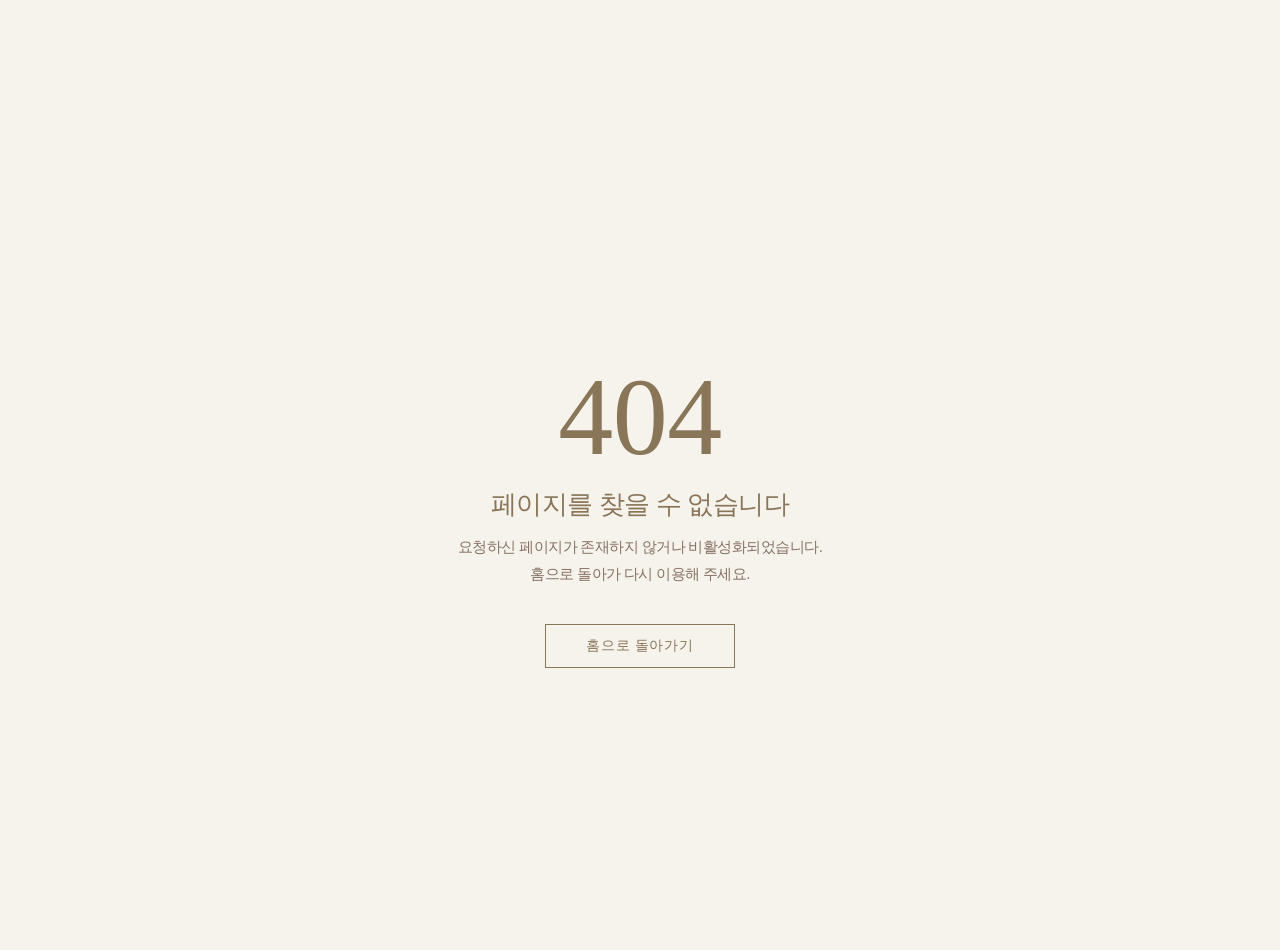
<file: nearby-attractions.html>
<!doctype html>
<html xmlns="http://www.w3.org/1999/xhtml" class="is-smooth-scroll-compatible is-loading">
  <head>
    <!-- 렌더 게이트: 매핑 전 placeholder/fallback 깜빡임 방지 (매핑 완료 시 페이드인) -->
    <style>html.tpl-loading body{opacity:0}body{opacity:1;transition:opacity .3s ease}</style>
    <script>document.documentElement.classList.add('tpl-loading');window.__tplReveal=function(){document.documentElement.classList.remove('tpl-loading');};setTimeout(function(){window.__tplReveal&&window.__tplReveal();},3000);</script>
    <meta name="viewport" content="width=device-width, initial-scale=1.0" />
    <meta http-equiv="Content-Type" content="text/html; charset=utf-8" />
    <title data-page-title>여수 라스텔라 스파 애견동반 수영장 펜션</title>
    <link rel="icon" href="data:," />
    <!-- SEO: homepage.seo → preview-handler.applySeo()가 title/description/keywords/og 동적 주입 (하드코딩 없음) -->
    <meta property="og:type" content="website" />
    <link rel="stylesheet" type="text/css" href="styles/reset.css" />
    <link rel="stylesheet" type="text/css" href="styles/theme.css" />
    <link rel="stylesheet" type="text/css" href="styles/style.css" />
    <link rel="stylesheet" type="text/css" href="styles/vendor/swiper-bundle.min.css" />

    <script src="js/gsap.min.js"></script>
    <script src="js/ScrollTrigger.min.js"></script>
    <script type="text/javascript" src="js/swiper-bundle.min.js"></script>
    <script type="text/javascript" src="js/locomotive-scroll.min.js"></script>

    <script nomodule="" src="js/polyfill.min.js" crossorigin="anonymous"></script>
    <script
      nomodule=""
      src="https://polyfill.io/v3/polyfill.min.js?features=Object.assign%2CElement.prototype.append%2CNodeList.prototype.forEach%2CCustomEvent%2Csmoothscroll"
      crossorigin="anonymous"
    ></script>
    <!-- Open Graph Meta Tags for Social Media -->
  <meta property="og:type" content="website" />
  <meta property="og:title" content="여수 라스텔라 스파 애견동반 수영장 펜션" />
  <meta property="og:description" content="여수 바다 품은 라스텔라, 수영장과 반려견 동반 가능한 감성 오션뷰 펜션입니다." />
  <meta property="og:image" content="https://bookingplay-media.s3.amazonaws.com/item_images/2026/07/23/O7LQMtq0V4hJ.jpg" />
  <meta property="og:url" content="https://yslastella.kr" />

  <!-- Twitter Card Meta Tags -->
  <meta name="twitter:card" content="summary_large_image" />
  <meta name="twitter:title" content="여수 라스텔라 스파 애견동반 수영장 펜션" />
  <meta name="twitter:description" content="여수 바다 품은 라스텔라, 수영장과 반려견 동반 가능한 감성 오션뷰 펜션입니다." />
  <meta name="twitter:image" content="https://bookingplay-media.s3.amazonaws.com/item_images/2026/07/23/O7LQMtq0V4hJ.jpg" />
  <meta name="naver-site-verification" content="c3e25fbc04bfc73ee6f7f80c568e5c0954786f66" />
  <meta name="google-site-verification" content="t-T1D4idWdTxBd58AtL1sQuKJ8VA7KVfri_8H8cgQT4" />
</head>
  <body>
    <div id="header-wrap"></div>

    <!-- s: scroll-wrap -->
    <div class="scroll-wrap" id="doc" data-scroll-container="">
      <!-- s: container -->
      <div id="container" class="fadeDown" data-scroll="">
        <!-- s: sub_visual (히어로 — main.html과 동일 구조: svisual 배경 슬라이더) -->
        <div class="sub_visual visual">
          <div class="visual_box">
            <div class="visual_control">
              <div
                class="swiper-arw swiper-button-prev"
                style="
                  background: url('images/visual_prev.webp') no-repeat left center;
                  background-size: auto 100%;
                "
              ></div>
              <div class="paging swiper-pagination"></div>
              <div
                class="swiper-arw swiper-button-next"
                style="
                  background: url('images/visual_next.webp') no-repeat right center;
                  background-size: auto 100%;
                "
              ></div>
            </div>
            <div class="swiper-container svisual">
              <!-- data-* : data-nearby-hero-slides | customFields.pages.nearbyAttractions.sections[0].hero.images[isSelected] (배경 슬라이드 동적 생성) -->
              <div class="swiper-wrapper" data-nearby-hero-slides>
                <!-- MAPPER: hero.images 기준 .swiper-slide>.img(background) 동적 생성 -->
              </div>
            </div>
          </div>
        </div>
        <!-- e: sub_visual -->

        <!-- s: content (about — main.html의 main_about 구조 재사용, 블록마다 반복) -->
        <section id="content" class="sub">
          <!-- data-* : data-nearby-about-blocks | customFields.pages.nearbyAttractions.sections[0].about[] (블록 동적 생성) -->
          <div data-nearby-about-blocks>
            <!--
              MAPPER: about[] 각 블록마다 .main_about 행 동적 생성 (이미지 좌 / 텍스트 우, main.html 동일)
                · .fl .img            ← block.images[isSelected][0].url (배경, 없으면 empty placeholder)  [이미지]
                · .fr .txt .btxt      ← block.title                                                       [타이틀]
                · .fr .txt .stxt      ← block.description (\n→<br>, 없으면 생략)                           [설명]
                · .fr .txt .stxt.cap  ← block.images[isSelected][0].description (없으면 생략)              [이미지설명]
            -->
          </div>

          <!-- 배경: 디자인 기본 이미지(real_bg) 유지 — closing 이미지 매핑 안 함 (index/main 동일) -->
          <div
            class="main_reserve"
            style="
              background: url(images/real_bg.webp) no-repeat center top;
              background-size: cover;
            "
          >
            <div class="cont">
              <p
                class="fadeUp"
                data-scroll=""
                style="background: url(images/real_dots.png) no-repeat center top"
              ></p>
              <!-- data-* : data-nearby-closing-description | customFields.pages.index.sections[0].closing.description -->
              <p class="fadeUp" data-scroll="" data-nearby-closing-description></p>
              <!-- data-* : data-booking-link | property.realtimeBookingId -->
              <a href="#!" target="_blank" class="fadeUp" data-scroll="" data-booking-link>
                <span>예약하기</span>
              </a>
            </div>
          </div>
        </section>
        <!-- e: content -->
      </div>
      <!-- e: container -->
      <div id="footer-wrap"></div>
    </div>
    <!-- e: scroll-wrap -->

    <!-- infra: 데이터 매핑 & 동적 헤더/푸터 -->
    <script src="js/image-helpers.js"></script>
    <script src="js/preview-handler.js"></script>
    <script src="js/data-mapper/core/base-mapper.js"></script>
    <script src="js/data-mapper/pages/header-footer-mapper.js"></script>
    <script src="js/data-mapper/pages/nearby-attractions-mapper.js"></script>
    <script src="js/header-footer-loader.js"></script>
    <!-- 페이지 인터랙션 (vanilla) -->
    <script src="js/common.js"></script>
    <script src="js/custom.js"></script>
  </body>
</html>
</file>
<file: styles/theme.css>
@charset "UTF-8";
/* Theme CSS - 폰트/색상 변수 + 폰트 import·@font-face 통합 */
/* 이 파일만 수정하면 전체 테마(색상/폰트) 변경 가능 */

/* ── Font Imports (전 폰트 import는 이 파일에 통합) ── */
@import url('https://fonts.googleapis.com/css2?family=Noto+Sans+KR:wght@100;300;400;500;700;900&family=Jeju+Myeongjo&family=Qwigley&display=swap');

/* 로컬 장식 영문 (Abigail) — 깨진 woff2 제외, 정상 woff/otf만 사용 */
@font-face {
  font-family: 'Abigail';
  font-style: normal;
  src:
    url(../fonts/abigail.woff) format('woff'),
    url(../fonts/abigail.otf) format('opentype');
  font-display: swap;
}

/* CSS Variables */
:root {
  /* 색상 (primary: 베이지 배경, secondary: 브라운 브랜드) */
  --color-primary: #f6f3ec;
  --color-secondary: #897558;

  /* 한글 폰트 (main: 제주명조, sub: 명조 타이틀) */
  --font-ko-main: 'Jeju Myeongjo', serif;
  --font-ko-sub: 'Jeju Myeongjo', serif;

  /* 영문 폰트 (장식 메인) */
  --font-en-main: 'Abigail', cursive;
}
</file>
<file: styles/style.css>
/*** 공통 ***/
.clear:after {
  content: '';
  display: block;
  clear: both;
}
.dn {
  display: none;
}
.for_pc {
  display: inline-block;
}
.for_m {
  display: none;
}
.ff_notokr {
  font-family: var(--font-ko-main) !important;
}

@media only screen and (max-width: 999px) {
  /*ybs*/
  .header .btn_menu,
  .header .btn_reserve {
    display: block;
  }
  .header .ybs {
    right: 60px;
  }
}

@media screen and (max-width: 640px) {
  .for_pc {
    display: none;
  }
  .for_m {
    display: block;
  }
}
.mo {
  display: none;
}
@media screen and (max-width: 479px) {
  .mo {
    display: block;
  }
}
/*** 레이아웃 ***/
html {
  overflow: hidden;
}
#wrap {
  min-width: 360px;
  overflow: hidden;
  letter-spacing: -0.5px;
  position: relative;
  background-color: var(--color-primary);
}
.inner {
  max-width: 1440px;
  margin: 0 auto;
  box-sizing: border-box;
  position: relative;
  z-index: 6;
  font-size: 0;
}

@media only screen and (max-width: 1480px) {
}
@media only screen and (max-width: 1280px) {
}
@media only screen and (max-width: 1100px) {
}
@media only screen and (max-width: 999px) {
  html.has-scroll-smooth {
    backface-visibility: hidden; /* transform: translateZ(0); */
  }
}
@media only screen and (max-width: 680px) {
  html.has-scroll-smooth {
    position: fixed;
    top: 0;
    bottom: 0;
    left: 0;
    right: 0;
  }
}
@media only screen and (max-width: 480px) {
}

/* ======================================================
header
=========================================================*/
.header,
.header {
  position: fixed;
  left: 0;
  top: 0;
  right: 0;
  z-index: 91;
  background: rgba(0, 0, 0, 0.25);
  border-bottom: 1px solid rgba(255, 255, 255, 0.35);
  min-width: 360px;
  -webkit-transition: all 0.3s ease-in-out;
  -moz-transition: all 0.3s ease-in-out;
  -o-transition: all 0.3s ease-in-out;
  transition: all 0.3s ease-in-out;
}
.header.on {
  border-bottom: 1px solid #eee;
}
.header .hd_inner {
  text-align: center;
  max-width: 1440px;
  margin: 0 auto;
  position: relative;
  z-index: 123;
  height: 100px;
}
.header .hd_inner:after {
  content: '';
  display: block;
  clear: both;
}
.header .logo {
  font-size: 42px;
  display: inline-block;
  position: absolute;
  left: 20px;
  top: 50%;
  transform: translateY(-50%);
  font-family: 'Alex Brush', serif;
  color: #fff;
  text-align: center;
  z-index: 999;
}
.header .logo a {
  color: inherit;
  font-family: 'Alex Brush', serif;
  width: 200px;
  height: 60px;
  display: block;
  background-position: left center;
  background-repeat: no-repeat;
  background-size: auto 100%;
  padding-right: 50px;
}
.header .logo span {
  display: block;
  font-size: 13px;
  line-height: 1;
  color: inherit;
  line-height: 70px;
  background-size: auto 100%;
  text-indent: -9999em;
}
.header .logo2 {
  position: absolute;
  left: 20px;
  top: 50%;
  transform: translateY(-50%);
  z-index: 999;
}
.header .logo2 a {
  font-family: 'Alex Brush', serif;
  font-size: 40px;
  width: 200px;
  height: 60px;
  background-position: left center;
  background-repeat: no-repeat;
  color: #c3a87f;
  display: block;
  background-size: auto 100%;
  padding-right: 50px;
}
.header .logo2 span {
  line-height: 70px;
  text-indent: -9999em;
}

/* 로고 색상 자동 보정 (JS: HeaderFooterMapper.tintLogo)
   업로드 로고의 알파 채널을 mask로 써서 모양만 남기고 테마 색으로 칠한다.
   투명 배경 로고 + CORS 허용 시에만 클래스가 붙고, 아니면 원본 배경이미지 그대로. */
.header .logo a.is-logo-tinted,
.header .logo2 a.is-logo-tinted {
  -webkit-mask-image: var(--logo-mask);
  mask-image: var(--logo-mask);
  -webkit-mask-repeat: no-repeat;
  mask-repeat: no-repeat;
  -webkit-mask-position: left center;
  mask-position: left center;
  -webkit-mask-size: auto 100%;
  mask-size: auto 100%;
}
/* 최상단은 흰색, 스크롤 시에는 테마 색(백오피스가 --color-secondary를 덮어쓰면 함께 바뀜) */
.header .logo a.is-logo-tinted {
  background-color: #fff;
}
.header .logo2 a.is-logo-tinted {
  background-color: var(--color-secondary);
}
/* 네이버(socialLinks.blog)·인스타그램(socialLinks.instagram) — 원본 스킨 훅 그대로:
   PC 최상단에선 숨김, 스크롤 헤더(.header.on)에서만 YBS 오른쪽에 노출(아래 '상단 on').
   예약하기·YBS 버튼 높이(32px)에 맞춰 32px, 간격 10px. 숨긴 버튼(display:none)은 gap 에서 빠진다.
   인스타 로고(122×126)는 높이만 고정해 비율 유지. */
.header .hd_sns_btn {
  display: none;
  gap: 10px;
  margin-left: 15px;
  font-size: 0;
  line-height: 0;
}
.header .hd_sns_btn a {
  height: 32px;
}
.header .hd_sns_btn img {
  display: block;
  width: auto;
  height: 100%;
}
.header .btn_hd_res {
  margin-left: 15px;
  position: relative;
}
.header .btn_hd_res a {
}
.header .btn_menu {
}
.header .btn_menu img {
}
.header .hd_lnb {
  position: relative;
  z-index: 90;
  display: none;
}
.header .hd_lnb:after {
  content: '';
  display: block;
  clear: both;
}
.header .hd_lnb ul,
.header .hd_lnb ul .depth1 {
  display: inline-block;
  vertical-align: middle;
}
.header .hd_lnb ul .depth1 {
  font-size: 16px;
  position: relative;
  padding: 0 20px;
}
.header .hd_lnb ul .depth1 .depth1_a {
  font-family: var(--font-ko-sub);
  line-height: 6.25;
  display: block;
  font-weight: 600;
  color: #fff;
  padding: 0 40px;
  transition: none;
  letter-spacing: 0;
}
.header .hd_lnb ul .depth1 .depth_box {
  position: absolute;
  left: 50%;
  top: calc(100% + 30px);
  width: 100%;
  transform: translateX(-50%);
  z-index: 91;
  text-align: center;
  max-height: 0;
  overflow: hidden;
  opacity: 0;
  transition: all 0.4s;
}
.header .hd_lnb ul .depth1 .depth_box.on {
  max-height: 1000px;
  opacity: 1;
}

/* 객실/시설이 많아 서브메뉴가 뷰포트를 넘치면 스크롤한다.
   max-height 는 common.js 의 bindLnbHover() 가 뷰포트 높이에 맞춰 계산해 인라인으로 넣는다.
   .is-scroll 은 넘칠 때만 붙는다 (넘치지 않으면 스크롤바가 보이지 않도록). */
.header .hd_lnb ul .depth1 .depth_box.is-scroll {
  overflow-y: auto;
  overscroll-behavior: contain;
  /* 스크롤바 자리만큼 항목이 밀려 보이지 않게 여백을 준다 */
  padding-right: 6px;
}
.header .hd_lnb ul .depth1 .depth_box.is-scroll::-webkit-scrollbar {
  width: 4px;
}
.header .hd_lnb ul .depth1 .depth_box.is-scroll::-webkit-scrollbar-track {
  background: transparent;
}
.header .hd_lnb ul .depth1 .depth_box.is-scroll::-webkit-scrollbar-thumb {
  background: rgb(0 0 0 / 25%);
  border-radius: 2px;
}
.header .hd_lnb ul .depth1 .depth_box.is-scroll:hover::-webkit-scrollbar-thumb {
  background: rgb(0 0 0 / 40%);
}
.header .hd_lnb ul .depth1 .depth_box li {
  font-size: 14px;
  line-height: 1;
  padding: 5px 0;
  color: #333;
}
.header .hd_lnb ul .depth1 .depth_box li + li {
  margin-top: 5px;
}
/* 긴 객실명은 한 줄 말줄임. 전체 이름은 title 툴팁 (header-footer-mapper.mapRoomMenu) */
.header .hd_lnb ul .depth1 .depth_box li a {
  display: inline-block;
  max-width: 100%;
  vertical-align: top;
  white-space: nowrap;
  overflow: hidden;
  text-overflow: ellipsis;
  font-size: inherit;
  color: inherit;
  line-height: 1.5em;
  position: relative;
}
.header .hd_lnb ul .depth1 .depth_box li a:after {
  width: 0;
  left: 50%;
  /* a 가 overflow:hidden 이라 박스 밖(-1px)에 두면 밑줄이 잘린다 */
  bottom: 0;
  border-bottom: 1px solid var(--color-secondary);
  display: block;
  content: '';
  position: absolute;
  -webkit-transition: width 0.4s ease-in-out;
  -moz-transition: width 0.4s ease-in-out;
  -o-transition: width 0.4s ease-in-out;
  transition: width 0.4s ease-in-out;
  -webkit-transform: translateX(-50%);
  -moz-transform: translateX(-50%);
  -ms-transform: translateX(-50%);
  -o-transform: translateX(-50%);
  transform: translateX(-50%);
}
.header .hd_lnb ul .depth1 .depth_box li a:hover:after,
.header .hd_lnb ul .depth1 .depth_box li.active a:after {
  width: 100%;
}
.header .hd_lnb ul .depth1 .depth_box li a:hover {
}

.header .hd_lnb .hd_lnb01 {
  float: left;
}
.header .hd_lnb .hd_lnb02 {
  float: right;
}
.header .hd_lnb_bg {
  position: absolute;
  left: 0;
  top: 100%;
  right: 0;
  background: rgba(255, 255, 255, 0.7);
  z-index: 50;
  overflow: hidden;
  height: 0;
  box-sizing: border-box;
  height: 0;
  transition: all 0.5s;
}
.header .hd_lnb_bg.on {
  height: 550px;
}

/**ybs**/
.header .btn_hd_res {
  display: none;
}
.header .btn_hd_res a {
  display: inline-block;
  font-family: var(--font-ko-sub);
  font-size: 15px;
  line-height: 2.125;
  padding: 0 20px;
  color: #fff;
  background: var(--color-secondary);
}
.header .btn_hd_res:hover {
  text-decoration: underline;
}

.header .btn_menu {
  display: none;
  width: 36px;
  height: 36px;
  position: absolute;
  right: 20px;
  top: 50%;
  transform: translateY(-50%);
  cursor: pointer;
}
.header .btn_reserve {
  display: none;
  width: 36px;
  height: 36px;
  position: absolute;
  right: 60px;
  top: 50%;
  transform: translateY(-50%);
  cursor: pointer;
}

.header .ybs {
  display: none;
  width: 36px;
  height: 36px;
  position: absolute;
  right: 100px;
  top: 50%;
  transform: translateY(-50%);
  cursor: pointer;
}
/*-----ybs_end-------*/

.header .btn_menu .under {
  display: block;
  height: 36px;
}
.header .btn_menu .over {
  display: none;
  height: 36px;
}
.header.on .btn_menu .under {
  display: none;
}
.header.on .btn_menu .over {
  display: block;
}

.header .btn_reserve .under {
  display: block;
  height: 36px;
  text-indent: -9999em;
}
.header .btn_reserve .under p {
  font-size: 11.5px;
  color: #000;
  position: absolute;
  bottom: -6px;
  left: 29px;
}
.header .btn_reserve .over {
  display: none;
  height: 36px;
}
.header.on .btn_reserve .under {
  display: none;
}
.header.on .btn_reserve .over {
  display: block;
  text-indent: -9999em;
  position: relative;
}

/* 상단 on */
.header.on {
  background: #fff;
}
.header.on .hd_inner {
  margin: 0 auto;
  text-align: right;
  box-sizing: border-box;
  padding-right: 90px;
}
.header.on .logo2,
.header.on .hd_lnb,
.header.on .hd_sns_btn,
.header.on .hd_sns_btn a,
.header.on .btn_hd_res {
  display: inline-block;
  vertical-align: middle;
}
.header.on .hd_lnb ul .depth1 {
  line-height: 5.3125;
}
.header.on .hd_lnb ul .depth1 .depth1_a {
  color: #555;
  padding: 0 30px;
}
.header.on .hd_lnb .hd_lnb01,
.header.on .hd_lnb .hd_lnb02 {
  float: inherit;
}
.header.on .logo {
  display: none;
}
/* 네이버·인스타: 스크롤 헤더에서 한 줄(gap 10px) — 메뉴 | 예약하기 | YBS | N 인스타 | ≡ */
.header.on .hd_sns_btn {
  display: inline-flex;
}
@media only screen and (max-width: 1480px) {
}
@media only screen and (max-width: 1280px) {
  .header .hd_inner {
  }
  .header .hd_lnb ul .depth1 .depth1_a {
    padding: 0 30px;
  }
  .header.on .hd_lnb ul .depth1 .depth1_a {
    padding: 0 25px;
  }

  .header .btn_hd_res a {
    padding: 0 15px;
    font-size: 15px;
  }
  .header .btn_hd_res .reser_icon {
    top: -19px;
    left: -18px;
  }

  .header .hd_lnb ul .depth1 .depth1_a:hover:after,
  .header .hd_lnb ul .depth1.on .depth1_a:after {
    width: calc(100% - 50px);
  }
}
@media only screen and (max-width: 1100px) {
  .header .hd_inner {
  }
  .header .hd_lnb ul .depth1 .depth1_a {
    padding: 0 25px;
  }
  .header.on .hd_lnb ul .depth1 .depth1_a {
    padding: 0 20px;
  }
  /* 네이버·인스타가 보이면(data-social=on) 스크롤 헤더 메뉴가 왼쪽으로 밀려 1024 이하에서
     로고 영역과 겹친다 → 메뉴 여백을 줄인다(0 20px / 0 20px → 0 8px / 0 14px).
     .depth1 / .depth1_a 에는 transition 이 없어 로드 직후 두 줄로 보이는 일이 없다. */
  [data-social='on'] .header.on .hd_lnb ul .depth1 {
    padding: 0 8px;
  }
  [data-social='on'] .header.on .hd_lnb ul .depth1 .depth1_a {
    padding: 0 14px;
  }

  .header .btn_hd_res a {
    font-size: 14px;
  }

  .header .hd_lnb ul .depth1 .depth1_a:hover:after,
  .header .hd_lnb ul .depth1.on .depth1_a:after {
    width: calc(100% - 40px);
  }
}
/* PC 햄버거(.bt-allmenu)는 max-width:999px 에서 숨는다. 여기를 999px 로 두면
   폭이 정확히 999px 일 때 두 햄버거가 다 숨어 메뉴를 열 수 없다 → 1000px 부터 숨긴다 */
@media only screen and (min-width: 1000px) {
  .header .btn_menu,
  .aside,
  .aside_bg {
    display: none !important;
  }
}
@media only screen and (max-width: 999px) {
  .header {
    background: none;
    border-bottom: 1px solid rgba(255, 255, 255, 0.3);
  }
  .header .hd_inner,
  .header.on .hd_inner {
    width: auto;
    height: 70px;
    padding-right: 0;
  }
  .hd_lnb {
    display: none !important;
  }
  .header .logo,
  .header .logo2,
  .header.on .logo,
  .header.on .logo2 {
    left: 5px;
    top: 10px;
    transform: translateY(0);
  }
  .header .logo a,
  .header .logo2 a {
    height: 45px;
    width: 100px;
  }
  .header .logo span,
  .header .logo2 span {
    height: 50px;
    line-height: 50px;
  }

  .btn_hd_res {
    display: none !important;
  }

  .header .btn_menu,
  .header .btn_reserve,
  .header .btn_link {
    display: block;
  }

  /* 네이버·인스타: 최상단·스크롤 모두 YBS 아이콘 왼쪽 [N][인스타] YBS 예약 ≡ (26px, 간격 8px) */
  .header .hd_sns_btn,
  .header.on .hd_sns_btn {
    display: flex;
    gap: 8px;
    position: absolute;
    right: 157px;
    top: 50%;
    transform: translateY(-50%);
    margin: 0;
  }
  .header .hd_sns_btn a {
    height: 26px;
  }
  /* YBS 가 없으면(매퍼가 style="display: none") 비는 자리로 당긴다 → [N][인스타] 예약 ≡ */
  .header a.ybs[style*='display: none'] + .hd_sns_btn {
    right: 104px;
  }
}
@media only screen and (max-width: 680px) {
}
@media only screen and (max-width: 480px) {
}

/* 모바일 카테고리 */
.header .logo2 {
  display: none;
}

.aside {
  position: relative;
  z-index: 1112;
  position: fixed;
  right: -480px;
  top: 0;
  max-height: 100%;
  min-width: 320px;
  width: 86%;
  max-width: 480px;
  overflow-y: auto;
  background: color-mix(in srgb, var(--color-primary) 35%, #fff);
  transition-timing-function: ease-in-out;
  /* 세로 가운데 정렬은 .aisde_inner 의 margin:auto 로 한다.
     align-items:center 로 하면 객실이 많아 넘칠 때 위쪽이 스크롤 범위 밖으로 잘린다. */
  display: flex;
  justify-content: center;
  -webkit-transition: right 0.6s cubic-bezier(0.77, 0, 0.175, 1);
  -moz-transition: right 0.6s cubic-bezier(0.77, 0, 0.175, 1);
  transition: right 0.6s cubic-bezier(0.77, 0, 0.175, 1);
}
.aside .aisde_inner {
  width: 100%;
  margin: auto 0;
  /* 닫기 버튼 자리. 위아래를 같게 둬야 가운데 정렬이 치우치지 않는다 */
  padding: 70px 0;
  text-align: center;
}
.aside.on {
  right: 0;
}
.aside .aside_box {
}
.aside .btn_close {
  position: absolute;
  right: 30px;
  top: 30px;
  width: 30px;
  height: 30px;
  background-size: 25px !important;
  z-index: 9910;
}
.aside.on .btn_close {
  display: block;
}
.aside .depth1 {
  font-family: var(--font-ko-sub);
  font-size: 32px;
  letter-spacing: 0;
  line-height: 1.6em;
  color: #867165;
  display: block;
  font-weight: 600;
}
.aside .depth1:nth-child(n + 2) {
  margin-top: 30px;
}
.aside .depth_list {
  display: none;
  transition: none;
  padding: 15px 0;
}
.aside .depth_list li {
}
.aside .depth_list li:nth-child(n + 2) {
  margin-top: 15px;
}
/* 긴 객실명은 한 줄 말줄임. 전체 이름은 title 툴팁 (header-footer-mapper.mapRoomMenu) */
.aside .depth_list li a {
  font-size: 20px;
  line-height: 1.4em;
  display: block;
  padding: 0 30px;
  white-space: nowrap;
  overflow: hidden;
  text-overflow: ellipsis;
  color: #797979;
  font-weight: 300;
}
.aside .depth_list li a:hover {
  color: #353535;
}

.aside_bg {
  position: fixed;
  left: 0;
  top: 0;
  bottom: 0;
  right: 0;
  z-index: 900;
  background: rgba(0, 0, 0, 0.7);
  display: none;
  cursor: pointer;
}

@media only screen and (max-width: 1480px) {
}
@media only screen and (max-width: 1280px) {
}
@media only screen and (max-width: 1100px) {
}
@media only screen and (max-width: 999px) {
}
@media only screen and (max-width: 680px) {
  .aside .depth1:nth-child(n + 2) {
    margin-top: 25px;
  }
  .aside .btn_close {
    background-size: 22px auto !important;
    right: 25px;
    top: 25px;
  }
  .aside .depth1 {
    font-size: 28px;
  }
  .aside .depth_list li:nth-child(n + 2) {
    margin-top: 12px;
  }
  .aside .depth_list li a {
    font-size: 18px;
  }
}
@media only screen and (max-width: 480px) {
  .aside .depth1:nth-child(n + 2) {
    margin-top: 20px;
  }
  .aside .btn_close {
    background-size: 19px auto !important;
    right: 25px;
    top: 20px;
  }
  .aside .depth1 {
    font-size: 24px;
  }
  .aside .depth_list li:nth-child(n + 2) {
    margin-top: 10px;
  }
  .aside .depth_list li a {
    font-size: 16px;
  }
}
@media only screen and (max-width: 400px) {
  .aside .depth1 {
    font-size: 21px;
  }
  .aside .depth_list li a {
    font-size: 15px;
  }
}

.bt-allmenu {
  position: absolute;
  right: 20px;
  top: 32px;
  width: 36px;
  height: 36px;
  z-index: 912;
}
.bt-allmenu .under {
  display: block;
  height: 36px;
}
.bt-allmenu .over {
  display: none;
  height: 36px;
}
.on .bt-allmenu .under {
  display: none;
}
.on .bt-allmenu .over {
  display: block;
}

#allmenu-wrap {
  position: fixed;
  top: 0;
  left: 0;
  overflow: hidden;
  z-index: 7005;
  padding-right: 80px;
  width: 100%;
  height: 100%;
  min-width: 1200px;
  box-sizing: border-box;
  -webkit-transition: transform 0.6s ease-in-out;
  -moz-transition: transform 0.6s ease-in-out;
  -o-transition: transform 0.6s ease-in-out;
  transition: transform 0.6s ease-in-out;
  -webkit-transform: translateY(100%);
  -moz-transform: translateY(100%);
  -ms-transform: translateY(100%);
  -o-transform: translateY(100%);
  transform: translateY(100%);
}
#allmenu-wrap .bg01 {
  position: absolute;
  top: 0;
  left: 0;
  width: 100%;
  height: 100%;
  box-sizing: border-box;
  -webkit-transition: transform 0.4s ease-in-out;
  -moz-transition: transform 0.4s ease-in-out;
  -o-transition: transform 0.4s ease-in-out;
  transition: transform 0.4s ease-in-out;
  -webkit-transform: translateY(100%);
  -moz-transform: translateY(100%);
  -ms-transform: translateY(100%);
  -o-transform: translateY(100%);
  transform: translateY(100%);
  z-index: 2;
}
#allmenu-wrap .bg02 {
  /*position:absolute;*/
  top: 0;
  left: 0;
  width: 105%;
  height: 100%;
  box-sizing: border-box;
  -webkit-transition: transform 0.5s ease-in-out;
  -moz-transition: transform 0.5s ease-in-out;
  -o-transition: transform 0.5s ease-in-out;
  transition: transform 0.5s ease-in-out;
  -webkit-transform: translateY(100%);
  -moz-transform: translateY(100%);
  -ms-transform: translateY(100%);
  -o-transform: translateY(100%);
  transform: translateY(100%);
  z-index: 4;
}

#allmenu-wrap.open {
  -webkit-transform: translateY(0);
  -moz-transform: translateY(0);
  -ms-transform: translateY(0);
  -o-transform: translateY(0);
  transform: translateY(0);
}

#allmenu-wrap.open .bg01 {
  opacity: 0.75;
  -webkit-transform: translateY(0);
  -moz-transform: translateY(0);
  -ms-transform: translateY(0);
  -o-transform: translateY(0);
  transform: translateY(0);
}
#allmenu-wrap.open .bg02 {
  opacity: 1;
  transition-delay: 0.13s;
  -webkit-transform: translateY(0);
  -moz-transform: translateY(0);
  -ms-transform: translateY(0);
  -o-transform: translateY(0);
  transform: translateY(0);
}

#allmenu-wrap .is-top {
  max-width: 1440px;
  width: 100%;
  z-index: 9123;
  position: absolute;
  left: 50%;
  top: 0;
  -webkit-transform: translateX(-50%);
  -moz-transform: translateX(-50%);
  -ms-transform: translateX(-50%);
  -o-transform: translateX(-50%);
  transform: translateX(-50%);
}
#allmenu-wrap .close {
  position: absolute;
  z-index: 2599;
  text-indent: -9999em;
  opacity: 0;
  width: 36px;
  height: 36px;
  background-size: 20px auto;
  right: 20px;
  top: 32px;
  z-index: 92;
  -webkit-transition: all 0.5s ease-in-out;
  -moz-transition: all 0.5s ease-in-out;
  -o-transition: all 0.5s ease-in-out;
  transition: all 0.5s ease-in-out;
}
#allmenu-wrap.open .close {
  transition-delay: 0.6s;
  opacity: 1;
}

/* 닫기 버튼 아래 ~ 예약하기 버튼(.btns) 위 영역에 메뉴를 가둔다.
   객실이 많아 메뉴가 이 영역을 넘치면 영역 안에서 스크롤한다.
   (예전처럼 top:50% + translateY(-50%) 로 가운데 정렬하면 넘친 만큼 위가 잘리고
   아래는 예약하기 버튼을 덮는다 — newdreamps 18실)
   세로 가운데 정렬은 ul 의 margin:auto 로 한다. 넘칠 때는 위부터 보인다. */
#allmenu-wrap .allmenu {
  position: absolute;
  left: 0;
  top: 90px;
  bottom: calc(4% + 65px);
  z-index: 23;
  width: 100%;
  display: flex;
  flex-direction: column;
  overflow-y: auto;
  overscroll-behavior: contain;
}
#allmenu-wrap .allmenu > ul {
  margin: auto;
}
#allmenu-wrap .allmenu > ul::after {
  display: block;
  content: '';
  clear: both;
}
#allmenu-wrap ul {
  width: 100%;
  max-width: 1440px;
  margin: 0 auto;
  box-sizing: border-box;
  position: relative;
  padding-top: 35px;
  text-align: center;
}
/*#allmenu-wrap ul:after{display:block; content:"";clear:both;}*/
#allmenu-wrap li.mn_l1 {
  float: left;
  width: 25%;
  box-sizing: border-box;
  position: relative;
  min-height: 275px;
  padding: 20px 0;
}

#allmenu-wrap.open li.mn_l1:after {
  left: 100%;
}
#allmenu-wrap.open li.mn_l1:nth-child(1):after {
  transition-delay: 0.2s;
}
#allmenu-wrap.open li.mn_l1:nth-child(2):after {
  transition-delay: 0.2s;
}
#allmenu-wrap.open li.mn_l1:nth-child(3):after {
  transition-delay: 0.2s;
}
#allmenu-wrap.open li.mn_l1:nth-child(4):after {
  transition-delay: 0.2s;
}
#allmenu-wrap.open li.mn_l1:nth-child(5):after {
  transition-delay: 0.2s;
}

#allmenu-wrap li .vc {
  width: 100%;
  box-sizing: border-box;
  padding: 0 0 0 0;
}
#allmenu-wrap li .mn_a1 {
  display: block;
  font-size: 50px;
  font-weight: 400;
  font-family: var(--font-en-main);
  text-align: center;
  text-transform: uppercase;
  line-height: 1.5em;
  color: #353535;
  letter-spacing: 0;
  padding: 0;
}
#allmenu-wrap li .mn_a1 span {
  display: inline-block;
  vertical-align: top;
  position: relative;
  font-size: 50px;
  font-family: var(--font-en-main);
  letter-spacing: 0;
}
#allmenu-wrap li .mn_a1 span:after {
  width: 6px;
  height: 6px;
  position: Absolute;
  right: -16px;
  top: 8px;
  display: block;
  content: '';
  background: #ff0000;
  border-radius: 100%;
  opacity: 0;
  -webkit-transition: opacity 0.3s ease-in-out;
  -moz-transition: opacity 0.3s ease-in-out;
  -o-transition: opacity 0.3s ease-in-out;
  transition: opacity 0.3s ease-in-out;
}

#allmenu-wrap li:hover .mn_a1 span:after {
  opacity: 1;
}

#allmenu-wrap li .depth2-wrap {
  padding-top: 40px;
  min-height: 240px;
}
#allmenu-wrap li .depth2 {
  padding: 0;
}
#allmenu-wrap li.mn_l2:nth-child(n + 2) {
  margin-top: 30px;
}
#allmenu-wrap li .mn_a2 {
  display: block;
  font-size: 16px;
  font-weight: 400;
  font-family: var(--font-ko-sub);
  text-align: center;
  text-transform: uppercase;
  line-height: 1.2em;
  position: Relative;
  color: #353535;
  letter-spacing: -0.02em;
  padding: 5px 0 5px 0;
  position: relative;
  -webkit-transition: all 0.5s ease-in-out;
  -moz-transition: all 0.5s ease-in-out;
  -o-transition: all 0.5s ease-in-out;
  transition: all 0.5s ease-in-out;
}

#allmenu-wrap li .mn_a2:hover {
  color: #222;
}
#allmenu-wrap li .mn_a2 span {
  font-size: 16px;
  font-family: var(--font-ko-sub);
  display: inline-block;
  vertical-align: top;
  position: Relative;
}
#allmenu-wrap li .mn_a2 span:after {
  width: 0;
  left: 50%;
  bottom: -5px;
  border-bottom: 1px solid var(--color-secondary);
  display: block;
  content: '';
  position: absolute;
  -webkit-transition: width 0.4s ease-in-out;
  -moz-transition: width 0.4s ease-in-out;
  -o-transition: width 0.4s ease-in-out;
  transition: width 0.4s ease-in-out;
  -webkit-transform: translateX(-50%);
  -moz-transform: translateX(-50%);
  -ms-transform: translateX(-50%);
  -o-transform: translateX(-50%);
  transform: translateX(-50%);
}
#allmenu-wrap li .mn_a2:hover span:after,
#allmenu-wrap li.active .mn_a2:after {
  width: 100%;
}

#allmenu-wrap li .mn_a1 {
  display: block;
  opacity: 0;
  position: Relative;
  -webkit-transform: translateY(10%);
  -moz-transform: translateY(10%);
  -ms-transform: translateY(10%);
  -o-transform: translateY(10%);
  transform: translateY(10%);
  -webkit-transition:
    transform 0.5s ease-in-out,
    opacity 0.5s ease-in-out;
  -moz-transition:
    transform 0.5s ease-in-out,
    opacity 0.5s ease-in-out;
  -o-transition:
    transform 0.5s ease-in-out,
    opacity 0.5s ease-in-out;
  transition:
    transform 0.5s ease-in-out,
    opacity 0.5s ease-in-out;
}
#allmenu-wrap li .depth2 {
  position: relative;
  opacity: 0;
  -webkit-transform: translateY(5%);
  -moz-transform: translateY(5%);
  -ms-transform: translateY(5%);
  -o-transform: translateY(5%);
  transform: translateY(5%);
  -webkit-transition:
    transform 0.5s ease-in-out,
    opacity 0.5s ease-in-out;
  -moz-transition:
    transform 0.5s ease-in-out,
    opacity 0.5s ease-in-out;
  -o-transition:
    transform 0.5s ease-in-out,
    opacity 0.5s ease-in-out;
  transition:
    transform 0.5s ease-in-out,
    opacity 0.5s ease-in-out;
}

#allmenu-wrap .btns {
  position: absolute;
  left: 0;
  bottom: 4%;
  width: 100%;
  z-index: 2123;
  text-align: center;
  opacity: 0;
  -webkit-transform: translateY(10%);
  -moz-transform: translateY(10%);
  -ms-transform: translateY(10%);
  -o-transform: translateY(10%);
  transform: translateY(10%);
  -webkit-transition:
    transform 0.5s ease-in-out,
    opacity 0.5s ease-in-out;
  -moz-transition:
    transform 0.5s ease-in-out,
    opacity 0.5s ease-in-out;
  -o-transition:
    transform 0.5s ease-in-out,
    opacity 0.5s ease-in-out;
  transition:
    transform 0.5s ease-in-out,
    opacity 0.5s ease-in-out;
}
#allmenu-wrap .btns a {
  display: inline-block;
  vertical-align: top;
  border: 1px solid var(--color-secondary);
  width: 182px;
  height: 45px;
  font-weight: 100;
  box-sizing: border-box;
  text-align: center;
  line-height: 43px;
  animation-delay: 0.6s;
  position: relative;
  overflow: hidden;
}
#allmenu-wrap .btns a span {
  position: relative;
  display: inline-block;
  vertical-align: top;
  padding-left: 32px;
  font-size: 15px;
  color: var(--color-secondary);
  -webkit-transition: color 0.4s ease-in-out;
  -moz-transition: color 0.4s ease-in-out;
  -o-transition: color 0.4s ease-in-out;
  transition: color 0.4s ease-in-out;
}

#allmenu-wrap .btns a span::before {
  content: '';
  position: absolute;
  left: 0;
  top: 50%;
  width: 16px;
  height: 16px;
  transform: translateY(-50%);
  background-color: var(--color-secondary);
  -webkit-mask-image: url('../images/real_clock.png');
  mask-image: url('../images/real_clock.png');
  -webkit-mask-repeat: no-repeat;
  mask-repeat: no-repeat;
  -webkit-mask-position: center;
  mask-position: center;
  -webkit-mask-size: 16px 16px;
  mask-size: 16px 16px;
  transition: background-color 0.4s ease-in-out;
}
#allmenu-wrap .btns a:hover span::before {
  background-color: #fff;
}
#allmenu-wrap .btns a::after {
  content: '';
  display: block;
  width: 100%;
  height: 0%;
  border-top: solid 60px var(--color-secondary);
  position: absolute;
  top: -10px;
  left: 0;
  border-right: 45px solid transparent;
  z-index: -1;
  transform: translateX(-100%);
  transition: 0.75s;
}
#allmenu-wrap .btns a::before {
  content: '';
  display: block;
  width: 100%;
  height: 0%;
  border-top: solid 60px var(--color-secondary);
  position: absolute;
  top: -10px;
  right: 0;
  border-left: 45px solid transparent;
  z-index: -1;
  transform: translateX(100%);
  transition: 0.75s;
}

#allmenu-wrap .btns a:hover::after {
  transform: translateX(0);
}
#allmenu-wrap .btns a:hover::before {
  transform: translateX(0);
}
#allmenu-wrap .btns a:hover span {
  color: #fff;}

#allmenu-wrap.open li.mn_l1 .mn_a1 {
  transition-delay: 0.6s;
  opacity: 1;
  -webkit-transform: translateY(0);
  -moz-transform: translateY(0);
  -ms-transform: translateY(0);
  -o-transform: translateY(0);
  transform: translateY(0);
}
#allmenu-wrap.open li.mn_l1 .depth2 {
  transition-delay: 0.8s;
  opacity: 1;
  -webkit-transform: translateY(0);
  -moz-transform: translateY(0);
  -ms-transform: translateY(0);
  -o-transform: translateY(0);
  transform: translateY(0);
}
#allmenu-wrap.open .btns {
  transition-delay: 1s;
  opacity: 1;
  -webkit-transform: translateY(0);
  -moz-transform: translateY(0);
  -ms-transform: translateY(0);
  -o-transform: translateY(0);
  transform: translateY(0);
}
@media only screen and (max-width: 1480px) {
  #allmenu-wrap li .mn_a1 span {
    font-size: 45px;
  }
  #allmenu-wrap li .depth2-wrap {
    padding-top: 20px;
  }
  #allmenu-wrap li.mn_l2:nth-child(n + 2) {
    margin-top: 20px;
  }
  #allmenu-wrap li .mn_a2 {
    font-size: 15px;
  }

  #allmenu-wrap .btns a {
    width: 165px;
  }
  #allmenu-wrap .btns a span {
    background-size: 18px auto !important;
    padding-left: 28px;
    font-size: 14px;
  }
}
@media only screen and (max-width: 1280px) {
  #allmenu-wrap li .mn_a1 span {
    font-size: 40px;
  }
  #allmenu-wrap li .depth2-wrap {
    padding-top: 10px;
  }
  #allmenu-wrap li.mn_l2:nth-child(n + 2) {
    margin-top: 10px;
  }
  #allmenu-wrap li .mn_a2 {
    font-size: 14px;
  }

  #allmenu-wrap .btns a {
    width: 142px;
    height: 40px;
    line-height: 38px;
  }
  #allmenu-wrap .btns a span {
    background-size: 15px auto !important;
    padding-left: 25px;
    font-size: 13px;
  }
}
@media only screen and (max-width: 1100px) {
}
@media only screen and (max-width: 999px) {
  #header .bt-allmenu,
  #allmenu-wrap {
    display: none !important;
  }
}
@media only screen and (max-width: 680px) {
}
@media only screen and (max-width: 480px) {
}

/* ======================================================
공통
=========================================================*/
.swiper-container {
  overflow: hidden;
}
.swiper-pagination.paging {
  position: static;
  transform: none;
  width: auto;
}
.swiper-arw.swiper-button-next,
.swiper-arw.swiper-button-prev {
  cursor: pointer;
  width: auto;
  height: auto;
  margin: 0;
  display: inline-block;
  position: static;
  font-size: 0;
}
.swiper-arw.swiper-button-next:after,
.swiper-arw.swiper-button-prev:after {
  display: none;
}
.swiper-horizontal .swiper-pagination.swiper-paging {
  bottom: 104px;
  text-align: center;
  z-index: 5;
}
.swiper-horizontal .swiper-pagination.swiper-paging .swiper-pagination-bullet {
  width: 10px;
  height: 10px;
  border-radius: 10px;
  opacity: 1;
  background: #fff;
  transition: all 0.4s;
}
.swiper-horizontal .swiper-pagination.swiper-paging .swiper-pagination-bullet-active {
  width: 50px;
  background: var(--color-secondary);
}

/* ======================================================
.visual
=========================================================*/
.visual {
  height: 100vh;
  z-index: 0;
  position: relative;
}
.visual .visual_box {
  overflow: hidden;
}
.visual .visual_box .swiper-slide .img {
  height: 100vh;
}

.visual .visual_control {
  width: 190px;
  font-size: 0;
  text-align: center;
  position: absolute;
  bottom: 45px;
  left: 50%;
  z-index: 2;
  transform: translate(-50%, 0);
}
.visual .visual_control > * {
  display: inline-block;
  vertical-align: middle;
}
.visual .visual_control .swiper-arw {
  width: 24px;
  height: 18px;
}

.visual .visual_control .swiper-pause {
  width: 10px;
  height: 10px;
  margin-left: 22px;
  cursor: pointer;
  border: 3px solid #fff;
  border-width: 0 3px 0 3px;
  box-sizing: border-box;
}
.visual .visual_control .swiper-start {
  display: none;
  margin-left: 21px;
  cursor: pointer;
  border-left: 5px solid transparent;
  border-right: 6px solid transparent;
  border-bottom: 9.45px solid #fff;
  transform: rotate(92deg);
}

.visual .paging,
.visual .paging span {
  font-size: 0;
}
.visual .paging {
  margin: 0px 16px;
}
.visual .paging span {
  font-size: 20px;
  color: #fff;
  position: relative;
  font-family: var(--font-ko-sub);
  line-height: 18px;
}
.visual .paging span + span {
  padding-left: 10px;
  margin-left: 6px;
  font-weight: 100;
}
.visual .paging span + span:after {
  content: '/';
  display: inline-block;
  position: absolute;
  left: 0;
  top: 50%;
  font-weight: 100;
  font-size: inherit;
  font-family: inherit;
  transform: translateY(-50%);
}
.visual .paging .swiper-pagination-current {
  font-weight: 600;
}

.visual.tour {
  height: 1080px;
}
.visual.tour .visual_box .swiper-slide .img {
  height: 1080px;
}
@media only screen and (max-width: 1480px) {
  .visual {
    height: 1080px;
  }
  .visual .visual_box .swiper-slide .img {
    height: 1080px;
  }

  .visual.tour {
    height: 900px;
  }
  .visual.tour .visual_box .swiper-slide .img {
    height: 900px;
  }

  .visual .visual_control {
    bottom: 35px;
  }
  .visual .visual_control .swiper-arw {
    width: 22px;
    background-size: 20px auto !important;
  }

  .visual .paging {
    margin: 0px 14px;
  }
  .visual .paging span {
    font-size: 18px;
  }
}
@media only screen and (max-width: 1280px) {
  .visual {
    height: 900px;
  }
  .visual .visual_box .swiper-slide .img {
    height: 900px;
  }

  .visual.tour {
    height: 800px;
  }
  .visual.tour .visual_box .swiper-slide .img {
    height: 800px;
  }
}
@media only screen and (max-width: 1100px) {
  .visual {
    height: 800px;
  }
  .visual .visual_box .swiper-slide .img {
    height: 800px;
  }

  .visual.tour {
    height: 700px;
  }
  .visual.tour .visual_box .swiper-slide .img {
    height: 700px;
  }
}
@media only screen and (max-width: 999px) {
  .visual {
    height: 700px;
  }
  .visual .visual_box .swiper-slide .img {
    height: 700px;
  }

  .visual.tour {
    height: 600px;
  }
  .visual.tour .visual_box .swiper-slide .img {
    height: 600px;
  }

  .visual .visual_control {
    bottom: 25px;
  }
  .visual .visual_control .swiper-arw {
    width: 20px;
    background-size: 18px auto !important;
  }

  .visual .paging {
    margin: 0px 12px;
  }
  .visual .paging span {
    font-size: 16px;
  }
}
@media only screen and (max-width: 680px) {
  .visual {
    height: 450px;
  }
  .visual .visual_box .swiper-slide .img {
    height: 450px;
  }

  .visual.tour {
    height: 500px;
  }
  .visual.tour .visual_box .swiper-slide .img {
    height: 500px;
  }

  .visual .visual_control .swiper-arw {
    width: 18px;
    background-size: 14px auto !important;
  }
  .visual .paging span {
    font-size: 14px;
  }
}
@media only screen and (max-width: 480px) {
  .visual {
    height: 400px;
  }
  .visual .visual_box .swiper-slide .img {
    height: 400px;
  }

  .visual.tour {
    height: 400px;
  }
  .visual.tour .visual_box .swiper-slide .img {
    height: 400px;
  }

  .visual .visual_control {
    bottom: 15px;
  }
  .visual .visual_control .swiper-arw {
    width: 16px;
  }
  .visual .paging span {
    font-size: 12px;
  }
}
@media only screen and (max-width: 400px) {
  .visual {
    height: 300px;
  }
  .visual .visual_box .swiper-slide .img {
    height: 300px;
  }
}

/* ======================================================
.main_about
=========================================================*/
.main_about {
  padding: 130px 0 130px 0;
  background-color: #fff !important;
  background-size: cover !important;
}
.main_about .cont {
  position: relative;
  z-index: 2;
}
.main_about .cont:after {
  display: block;
  content: '';
  clear: both;
}
.main_about .fl {
  float: left;
  width: 50%;
  display: flex;
  align-items: center;
  justify-content: right;
}
.main_about .fr {
  float: left;
  width: 50%;
  max-width: 720px;
  padding: 0 46px 0 95px;
  min-height: 540px;
  position: relative;
  box-sizing: border-box;
  z-index: 2;
  display: flex;
  align-items: center;
  justify-content: center;
}

.main_about .fl .img {
  width: 100%;
  height: 540px;
  background-size: cover;
  background-position: right top;
  animation-delay: 0.3s;
  border-radius: 0 145px 0 0;
}
.main_about .fr .txt {
  width: 100%;
}
.main_about .fr .txt .btxt {
  font-family: var(--font-en-main);
  font-size: 60px;
  color: var(--color-secondary);
  line-height: 0.9em;
  animation-delay: 0.6s;
}
.main_about .fr .txt .stxt {
  font-family: var(--font-ko-sub);
  font-size: 15px;
  color: #353535;
  line-height: 1.7em;
  animation-delay: 0.9s;
  word-break: keep-all;
}
.main_about .fr .txt .stxt.mg60t {
  margin-top: 60px;
  animation-delay: 0.8s;
}
.main_about .fr .txt .stxt.mg40t {
  margin-top: 40px;
  animation-delay: 1s;
}
@media only screen and (max-width: 1480px) {
  .main_about {
    padding: 110px 0 110px 0;
  }
  .main_about .fr .txt .btxt {
    font-size: 56px;
  }
}
@media only screen and (max-width: 1280px) {
  .main_about .fr {
    min-height: 500px;
    padding: 0 25px 0 70px;
  }

  .main_about .fl .img {
    height: 500px;
  }

  .main_about .fr .txt .btxt {
    font-size: 52px;
  }
  .main_about .fr .txt .stxt {
    font-size: 14px;
  }

  .main_about .fr .txt .stxt.mg60t {
    margin-top: 50px;
  }
  .main_about .fr .txt .stxt.mg40t {
    margin-top: 30px;
  }
}
@media only screen and (max-width: 1100px) {
  .main_about .fr {
    min-height: 450px;
    padding: 0 25px 0 50px;
  }
  .main_about .fl .img {
    height: 450px;
  }
}
@media only screen and (max-width: 999px) {
  .main_about {
    padding: 85px 0;
  }
  .main_about .fr {
    min-height: 400px;
    padding: 0 25px 0 50px;
  }
  .main_about .fl .img {
    height: 400px;
  }

  .main_about .fr .txt .btxt {
    font-size: 48px;
  }
  .main_about .fr .txt .stxt {
    font-size: 13px;
  }

  .main_about .fr .txt .stxt.mg60t {
    margin-top: 40px;
  }
  .main_about .fr .txt .stxt.mg40t {
    margin-top: 20px;
  }
}
@media only screen and (max-width: 860px) {
  .main_about {
    padding: 70px 0;
  }
  .main_about .fl {
    float: none;
    width: auto;
    display: block;
    padding-right: 13%;
  }
  .main_about .fr {
    float: none;
    width: auto;
    max-width: none;
    min-height: auto;
    padding: 40px 20px 25px 20px;
    text-align: center;
  }

  .main_about .fl .img {
    height: 350px;
  }
}
@media only screen and (max-width: 680px) {
  .main_about {
    padding: 70px 0 40px 0;
  }
  .main_about .fl .img {
    height: 300px;
    border-radius: 0 100px 0 0;
  }
  .main_about .fr .txt .btxt {
    font-size: 43px;
  }

  .main_about .fr .txt .stxt.mg60t {
    margin-top: 30px;
  }
  .main_about .fr .txt .stxt.mg40t {
    margin-top: 10px;
  }
}
@media only screen and (max-width: 480px) {
  .main_about .fl .img {
    height: 250px;
    border-radius: 0 100px 0 0;
  }
  .main_about .fr .txt .btxt {
    font-size: 37px;
  }
}
@media only screen and (max-width: 400px) {
  .main_about .fl .img {
    height: 200px;
  }
  .main_about .fr .txt .btxt {
    font-size: 32px;
  }
}

/* ======================================================
.main_special
=========================================================*/

.main_special {
  padding: 165px 0 165px 0;
  background: var(--color-primary);
}
.main_special .cont {
  max-width: 1480px;
  margin: 0 auto;
  position: relative;
  z-index: 2;
  padding: 0 20px;
  animation-delay: 0.5s;
}
.main_special .cont:after {
  display: block;
  content: '';
  clear: both;
}
.main_special .spec-prev {
  width: 42px;
  height: 30px;
  position: absolute;
  left: 20px;
  top: 50%;
  margin-top: -15px;
  background-position: left center;
  background-repeat: no-repeat;
  background-size: 100% auto;
  z-index: 123;
}
.main_special .spec-next {
  width: 42px;
  height: 30px;
  position: absolute;
  right: 20px;
  top: 50%;
  margin-top: -15px;
  background-position: right center;
  background-repeat: no-repeat;
  background-size: 100% auto;
  z-index: 123;
}

.main_special .fl {
  float: left;
  width: 50%;
  display: flex;
  align-items: center;
  justify-content: right;
}
.main_special .fr {
  float: right;
  width: 50%;
  padding: 150px 100px 0 100px;
  min-height: 516px;
  position: relative;
  box-sizing: border-box;
  z-index: 2;
}

.main_special .fl .spec-img {
  display: inline-block;
  vertical-align: top;
  width: 468px;
  height: 516px;
}
.main_special .fl .spec-img .img {
  background-size: cover;
  background-position: center bottom;
  height: 516px;
  border-radius: 250px 250px 0 0;
}

.main_special .fr .spec-tit {
  height: 140px;
  position: Relative;
}
.main_special .fr .spec-tit .btxt {
  font-family: 'Qwigley';
  color: #353535;
  line-height: 1em;
  font-size: 40px;
  letter-spacing: 0.05em;
  position: relative;
  margin-left: -62px;
  padding-left: 20px;
  -webkit-transition:
    transform 1.2s ease-in-out,
    opacity 1.2s ease-in-ou;
  -moz-transition:
    transform 1.2s ease-in-out,
    opacity 1.2s ease-in-ou;
  -o-transition:
    transform 1.2s ease-in-out,
    opacity 1.2s ease-in-ou;
  transition:
    transform 1.2s ease-in-out,
    opacity 1.2s ease-in-out;
  transform: translateX(30px);
  opacity: 0;
}
.main_special .fr .spec-tit .stxt {
  font-family: 'Pretendard Variable', Pretendard, sans-serif;
  font-size: 60px;
  color: var(--color-secondary);
  line-height: 1em;
  display: block;
  letter-spacing: 0.02em;
  position: relative;
  margin-left: -100px;
  -webkit-transition:
    transform 1.2s ease-in-out,
    opacity 1.2s ease-in-ou;
  -moz-transition:
    transform 1.2s ease-in-out,
    opacity 1.2s ease-in-ou;
  -o-transition:
    transform 1.2s ease-in-out,
    opacity 1.2s ease-in-ou;
  transition:
    transform 1.2s ease-in-out,
    opacity 1.2s ease-in-out;
  transform: translateX(30px);
  opacity: 0;
}

.main_special .fr .spec-tit .txt-con {
  position: absolute;
  left: -36px;
  top: 0;
}
.main_special .fr .spec-tit .on .btxt {
  transform: translateX(0);
  opacity: 1;
}
.main_special .fr .spec-tit .on .stxt {
  transform: translateX(0);
  opacity: 1;
  transition-delay: 0.22s;
}

.main_special .fr .spec-txt {
  margin-top: 50px;
}
.main_special .fr .spec-txt .txt {
  min-height: 125px;
}
.main_special .fr .spec-txt .btxt {
  font-family: 'Qwigley';
  color: #353535;
  line-height: 1em;
  font-size: 40px;
  letter-spacing: 0.05em;
  -webkit-transition:
    transform 1.2s ease-in-out,
    opacity 1.2s ease-in-ou;
  -moz-transition:
    transform 1.2s ease-in-out,
    opacity 1.2s ease-in-ou;
  -o-transition:
    transform 1.2s ease-in-out,
    opacity 1.2s ease-in-ou;
  transition:
    transform 1.2s ease-in-out,
    opacity 1.2s ease-in-out;
  transform: translateY(30px);
  opacity: 0;
}
.main_special .fr .spec-txt .stxt {
  font-family: var(--font-ko-sub);
  word-break: keep-all;
  margin-top: 5px;
  font-size: 15px;
  color: #a0a0a0;
  margin-top: 10px;
  line-height: 1.7em;
  -webkit-transition:
    transform 1.2s ease-in-out,
    opacity 1.2s ease-in-ou;
  -moz-transition:
    transform 1.2s ease-in-out,
    opacity 1.2s ease-in-ou;
  -o-transition:
    transform 1.2s ease-in-out,
    opacity 1.2s ease-in-ou;
  transition:
    transform 1.2s ease-in-out,
    opacity 1.2s ease-in-out;
  transform: translateY(30px);
  opacity: 0;
}

.main_special .fr .swiper-pagination {
  position: relative;
  margin-top: 20px;
  left: auto;
  top: auto;
  text-align: left;
  font-size: 0;
  height: 12px;
  text-indent: -3px;
}
.main_special .fr .swiper-pagination .swiper-pagination-bullet {
  display: inline-block;
  vertical-align: top;
  margin: 0 6px;
  width: 10px;
  height: 10px;
  background: #a9a7a4;
  border-radius: 0;
  opacity: 1;
  transform: scale(1, 1) rotate(45deg) skew(0, 0) translate(0, 0);
  -webkit-transform: scale(1, 1) rotate(45deg) skew(0, 0) translate(0, 0);
  -moz-transform: scale(1, 1) rotate(45deg) skew(0, 0) translate(0, 0);
}
.main_special .fr .swiper-pagination .swiper-pagination-bullet-active {
  background: var(--color-secondary);
}

.main_special .fr .spec-txt .swiper-slide-active .btxt {
  transform: translateY(0);
  opacity: 1;
}
.main_special .fr .spec-txt .swiper-slide-active .stxt {
  transform: translateY(0);
  opacity: 1;
  transition-delay: 0.15s;
}
@media only screen and (max-width: 1480px) {
  .main_special {
    padding: 130px 0 130px 0;
  }
  .main_special .fr {
    padding: 130px 80px 0 80px;
    min-height: 460px;
  }

  .main_special .fl .spec-img {
    width: 420px;
    height: 460px;
  }
  .main_special .fl .spec-img .img {
    height: 460px;
  }

  .main_special .fr .spec-tit {
    height: 110px;
  }
  .main_special .fr .spec-tit .btxt {
    font-size: 36px;
    margin-left: -42px;
  }
  .main_special .fr .spec-tit .stxt {
    font-size: 60px;
    margin-left: -80px;
  }

  .main_special .fr .spec-txt .txt {
    min-height: 110px;
  }
  .main_special .fr .spec-txt .btxt {
    font-size: 36px;
  }
  .main_special .fr .spec-txt .stxt {
    font-size: 14px;
  }

  .main_special .spec-prev {
    width: 36px;
  }
  .main_special .spec-next {
    width: 36px;
  }
}
@media only screen and (max-width: 1280px) {
}
@media only screen and (max-width: 1100px) {
  .main_special .fr {
    padding: 115px 40px 0 20px;
    min-height: 420px;
  }

  .main_special .fl .spec-img {
    width: 380px;
    height: 420px;
  }
  .main_special .fl .spec-img .img {
    height: 420px;
  }

  .main_special .fr .spec-tit {
    height: 100px;
  }
  .main_special .fr .spec-tit .btxt {
    font-size: 32px;
    margin-left: -22px;
  }
  .main_special .fr .spec-tit .stxt {
    font-size: 60px;
    margin-left: -60px;
  }

  .main_special .fr .spec-txt .txt {
    min-height: 70px;
  }
  .main_special .fr .spec-txt .btxt {
    font-size: 32px;
  }
  .main_special .fr .spec-txt .stxt {
    font-size: 13px;
  }

  .main_special .spec-prev {
    width: 30px;
  }
  .main_special .spec-next {
    width: 30px;
  }
}
@media only screen and (max-width: 999px) {
  .main_special {
    padding: 100px 0 100px 0;
  }
  .main_special .fl {
    float: none;
    width: auto;
    display: block;
    text-align: center;
  }
  .main_special .fr {
    float: none;
    width: auto;
    padding: -40px 30px 0 42px;
    max-width: 380px; /*margin:0 auto;*/
    min-height: auto;
  }

  .main_special .fr .spec-tit {
    height: 85px;
  }
  .main_special .fr .spec-tit .txt-con {
    left: -24px;
  }
  .main_special .fr .spec-tit .btxt {
    font-size: 28px;
    margin-left: -12px;
  }
  .main_special .fr .spec-tit .stxt {
    font-size: 60px;
    margin-left: -40px;
  }

  .main_special .fr .spec-txt {
    margin-top: 30px;
  }
  .main_special .fr .spec-txt .btxt {
    font-size: 28px;
  }

  .main_special .fr .swiper-pagination {
    margin-top: 10px;
    height: 8px;
  }
  .main_special .fr .swiper-pagination .swiper-pagination-bullet {
    width: 6px;
    height: 6px;
  }

  .main_special .spec-prev {
    width: 24px;
    margin-top: -120px;
  }
  .main_special .spec-next {
    width: 24px;
    margin-top: -120px;
  }
}
@media only screen and (max-width: 680px) {
  .main_special {
    padding: 70px 0;
  }

  .main_special .fl .spec-img {
    width: 320px;
    height: 360px;
  }
  .main_special .fl .spec-img .img {
    height: 360px;
  }

  .main_special .fr {
    max-width: 320px;
  }

  .main_special .fr .spec-tit {
    height: 50px;
  }
  .main_special .fr .spec-tit .txt-con {
    left: -12px;
  }
  .main_special .fr .spec-tit .btxt {
    font-size: 24px;
    margin-left: -6px;
  }
  .main_special .fr .spec-tit .stxt {
    font-size: 55px;
    margin-left: -20px;
  }

  .main_special .fr .spec-txt {
    margin-top: 20px;
    min-height: 80px;
  }
  .main_special .fr .spec-txt .btxt {
    font-size: 24px;
  }
  .main_special .fr .spec-txt .stxt {
    font-size: 12px;
  }
  .main_special .fr .spec-txt .stxt br {
    display: none;
  }

  .main_special .btns {
    position: relative;
    text-align: center;
    font-size: 0;
    margin-top: 15px;
  }
  .main_special .spec-prev {
    width: 18px;
    margin-top: 0;
    position: Relative;
    left: auto;
    top: auto;
    display: inline-block;
    vertical-align: top;
    margin-right: 60px;
  }
  .main_special .spec-next {
    width: 18px;
    margin-top: 0;
    position: Relative;
    right: auto;
    top: auto;
    display: inline-block;
    vertical-align: top;
  }
}
@media only screen and (max-width: 480px) {
  .main_special .fr {
    margin-top: -130px;
  }

  .main_special .fl .spec-img {
    width: 280px;
    height: 310px;
  }
  .main_special .fl .spec-img .img {
    height: 310px;
  }

  .main_special .fr {
    max-width: 280px;
  }
  .main_special .fr .spec-tit .txt-con {
    left: -2px;
  }
  .main_special .fr .spec-tit .btxt {
    font-size: 20px;
    margin-left: 0px;
  }
  .main_special .fr .spec-tit .stxt {
    font-size: 31px;
    margin-left: -3px;
  }

  .main_special .fr .spec-txt .btxt {
    font-size: 20px;
  }
}

/* ======================================================
.main_room
=========================================================*/
.main_room {
  padding: 160px 0 200px 0;
}
.main_room .cont {
  max-width: 1480px;
  margin: 0 auto;
  position: relative;
  z-index: 2;
  animation-delay: 0.3s;
  padding: 0 20px;
}
.main_room .cont h3 {
  font-family: var(--font-en-main);
  font-size: 180px;
  color: var(--color-secondary);
  line-height: 1em;
  position: Absolute;
  left: 0;
  top: -70px;
  width: 100%;
  text-align: center;
  z-index: -1;
  opacity: 0.2;
  letter-spacing: 0;
}

.main_room .preivew {
  position: relative;
  z-index: 5;
  box-sizing: border-box;
  width: calc(100% + 84px);
  padding: 40px 42px 0 42px;
  margin-left: -42px;
  overflow: hidden;
  animation-delay: 0.6s;
}
.main_room .preivew .swiper-container {
  overflow: visible;
}
.main_room .preivew .item {
}
.main_room .preivew .item a {
  display: block;
  background: #fff;
  padding: 30px;
  min-height: 578px;
  box-sizing: border-box;
  -webkit-transition: box-shadow 0.5s ease-in-out;
  -moz-transition: box-shadow 0.5s ease-in-out;
  -o-transition: box-shadow 0.5s ease-in-out;
  transition: box-shadow 0.5s ease-in-out;
}
.main_room .preivew .item a:hover {
  box-shadow: 7px 7px 15px rgba(0, 0, 0, 0.15);
  -webkit-box-shadow: 7px 7px 15px rgba(0, 0, 0, 0.15);
  -moz-box-shadow: 7px 7px 15px rgba(0, 0, 0, 0.15);
}
.main_room .preivew .item .img {
  height: 410px;
  background-size: cover;
  background-position: center center;
}
.main_room .preivew .item .img img {
}
.main_room .preivew .item .txt {
  margin-top: 45px;
  padding: 0 15px;
}
.main_room .preivew .item .txt .btxt {
  font-family: var(--font-ko-sub);
  font-size: 18px;
  color: #353535;
  letter-spacing: -0.01em;
  line-height: 1.7em;
}
.main_room .preivew .item .txt .stxt {
  font-family: var(--font-ko-sub);
  margin-top: 5px;
  font-size: 15px;
  color: #a0a0a0;
  letter-spacing: -0.01em;
  line-height: 1.7em;
}

.main_room .preivew .swiper-pagination {
  display: block;
  position: relative;
  left: auto;
  top: auto;
  background: #fff;
  margin-top: 95px;
  height: 2px;
  animation-delay: 0.8s;
}
.main_room .preivew .swiper-pagination .swiper-pagination-progressbar-fill {
  background: var(--color-secondary);
  height: 2px;
}

.main_room .room-prev {
  width: 42px;
  height: 30px;
  display: none;
  position: absolute;
  left: 0;
  top: 50%;
  margin-top: -15px;
  background-position: left center;
  background-repeat: no-repeat;
  background-size: 100% auto;
  z-index: 123;
}
.main_room .room-next {
  width: 42px;
  height: 30px;
  display: none;
  position: absolute;
  right: 0;
  top: 50%;
  margin-top: -15px;
  background-position: right center;
  background-repeat: no-repeat;
  background-size: 100% auto;
  z-index: 123;
}

@media only screen and (max-width: 1480px) {
  .main_room {
    padding: 130px 0 160px 0;
  }

  .main_room .cont h3 {
    font-size: 160px;
    top: -50px;
  }
  .main_room .preivew .swiper-pagination {
    margin-top: 70px;
  }

  .main_room .preivew .item a {
    padding: 25px;
    min-height: 520px;
  }
  .main_room .preivew .item .img {
    height: 360px;
  }
  .main_room .preivew .item .txt {
    margin-top: 35px;
  }
  .main_room .preivew .item .txt .btxt {
    font-size: 16px;
  }
  .main_room .preivew .item .txt .stxt {
    font-size: 14px;
  }
}
@media only screen and (max-width: 1280px) {
  .main_room .cont h3 {
    font-size: 140px;
    top: -40px;
  }
  .main_room .preivew .item a {
    min-height: 460px;
  }
  .main_room .preivew .item .img {
    height: 300px;
  }
  .main_room .preivew .item .txt {
    padding: 0 10px;
  }
}
@media only screen and (max-width: 1100px) {
  .main_room .cont h3 {
    font-size: 120px;
    top: -30px;
  }
  .main_room .preivew .item a {
    min-height: 420px;
  }
  .main_room .preivew .item .img {
    height: 260px;
  }
}
@media only screen and (max-width: 999px) {
  .main_room {
    padding: 100px 0 120px 0;
  }
  .main_room .cont h3 {
    font-size: 80px;
    top: -10px;
  }

  .main_room .preivew .item a {
    padding: 20px;
    min-height: 400px;
  }
  .main_room .preivew .item .img {
    height: 260px;
  }
  .main_room .preivew .item .txt {
    margin-top: 25px;
    padding: 0 5px;
  }
  .main_room .preivew .item .txt .btxt {
    font-size: 15px;
  }
  .main_room .preivew .item .txt .stxt {
    font-size: 13px;
  }

  .main_room .preivew .swiper-pagination {
    margin-top: 50px;
  }
}
@media only screen and (max-width: 680px) {
  .main_room {
    padding: 70px 0 90px 0;
  }
  .main .main_room {
    padding-top: 0;
  }
  .main_room .cont h3 {
    font-size: 60px;
    top: 5px;
  }
  .main_room .preivew .item a {
    padding: 20px 15px;
    min-height: 360px;
  }
  .main_room .preivew .swiper-pagination {
    margin-top: 30px;
    height: 1px;
  }
  .main_room .preivew .swiper-pagination .swiper-pagination-progressbar-fill {
    height: 1px;
  }

  .main_room .preivew .item .img {
    height: 220px;
  }
}
@media only screen and (max-width: 580px) {
  .main_room .preivew {
    width: auto;
    padding: 40px 30px 0 30px;
    margin-left: 0;
  }
  .main_room .preivew .swiper-container {
    overflow: hidden;
  }
  .main_room .preivew .item a {
    min-height: 320px;
  }
  .main_room .room-prev {
    width: 18px;
    display: block;
  }
  .main_room .room-next {
    width: 18px;
    display: block;
  }

  .main_room .preivew .item .txt .btxt {
    font-size: 14px;
  }
  .main_room .preivew .item .txt .stxt {
    font-size: 12px;
  }
}
@media only screen and (max-width: 480px) {
  .main_room {
    padding: 50px 0 70px 0;
  }
  .main_room .cont h3 {
    font-size: 50px;
    top: 10px;
  }
  .main_room .preivew .item a {
    min-height: 280px;
  }
  .main_room .preivew .item .img {
    height: 170px;
  }

  .main_room .preivew .swiper-pagination {
    margin-top: 20px;
  }
}

/* ======================================================
.main_reserve
=========================================================*/
.main_reserve {
  height: 620px;
  display: flex;
  align-items: center;
  justify-content: center;
}
.main_reserve .cont {
  text-align: center;
}
.main_reserve .cont p:nth-child(1) {
  height: 126px;
  animation-delay: 0.2s;
}
.main_reserve .cont p:nth-child(2) {
  font-family: var(--font-ko-sub);
  font-size: 15px;
  color: var(--color-secondary);
  letter-spacing: -0.03em;
  line-height: 1.7em;
  animation-delay: 0.4s;
  word-break: keep-all;
}
.main_reserve .cont a {
  margin-top: 30px;
  display: inline-block;
  vertical-align: top;
  border: 1px solid var(--color-secondary);
  width: 182px;
  height: 45px;
  font-weight: 100;
  box-sizing: border-box;
  text-align: center;
  line-height: 43px;
  animation-delay: 0.6s;
  position: relative;
  overflow: hidden;
}
.main_reserve .cont a span {
  position: relative;
  display: inline-block;
  vertical-align: top;
  padding-left: 32px;
  font-size: 15px;
  color: var(--color-secondary);
  -webkit-transition: color 0.4s ease-in-out;
  -moz-transition: color 0.4s ease-in-out;
  -o-transition: color 0.4s ease-in-out;
  transition: color 0.4s ease-in-out;
}
.main_reserve .cont a span::before {
  content: '';
  position: absolute;
  left: 0;
  top: 50%;
  width: 16px;
  height: 16px;
  transform: translateY(-50%);
  background-color: var(--color-secondary);
  -webkit-mask-image: url('../images/real_clock.png');
  mask-image: url('../images/real_clock.png');
  -webkit-mask-repeat: no-repeat;
  mask-repeat: no-repeat;
  -webkit-mask-position: center;
  mask-position: center;
  -webkit-mask-size: 16px 16px;
  mask-size: 16px 16px;
  transition: background-color 0.4s ease-in-out;
}
.main_reserve .cont a:hover span::before {
  background-color: #fff;
}
.main_reserve .cont a span over {
}
.main_reserve .cont a over {
  display: inline-block;
}

.main_reserve .cont a::after {
  content: '';
  display: block;
  width: 100%;
  height: 0%;
  border-top: solid 60px var(--color-secondary);
  position: absolute;
  top: -10px;
  left: 0;
  border-right: 45px solid transparent;
  z-index: -1;
  transform: translateX(-100%);
  transition: 0.75s;
}
.main_reserve .cont a::before {
  content: '';
  display: block;
  width: 100%;
  height: 0%;
  border-top: solid 60px var(--color-secondary);
  position: absolute;
  top: -10px;
  right: 0;
  border-left: 45px solid transparent;
  z-index: -1;
  transform: translateX(100%);
  transition: 0.75s;
}

.main_reserve .cont a:hover::after {
  transform: translateX(0);
}
.main_reserve .cont a:hover::before {
  transform: translateX(0);
}
.main_reserve .cont a:hover span {
  color: #fff;}
.main_reserve .cont a over {
  color: #fff;}

@media only screen and (max-width: 1480px) {
  .main_reserve {
    height: 550px;
  }
  .main_reserve .cont p:nth-child(1) {
    height: 105px;
    background-size: 44px auto !important;
  }
  .main_reserve .cont p:nth-child(2) {
    font-size: 14px;
  }
  .main_reserve .cont a {
  }
  .main_reserve .cont a span {
    padding-left: 28px;
    font-size: 14px;
    background-size: 18px auto !important;
  }
}
@media only screen and (max-width: 1280px) {
}
@media only screen and (max-width: 1100px) {
  .main_reserve {
    height: 480px;
  }
  .main_reserve .cont p:nth-child(1) {
    height: 85px;
    background-size: 38px auto !important;
  }
  .main_reserve .cont a {
    width: 172px;
  }
}
@media only screen and (max-width: 999px) {
  .main_reserve {
    height: 410px;
  }
  .main_reserve .cont p:nth-child(1) {
    height: 65px;
    background-size: 32px auto !important;
  }
  .main_reserve .cont p:nth-child(2) {
    font-size: 13px;
    padding: 0 15px;
  }

  .main_reserve .cont a {
    margin-top: 25px;
    width: 160px;
    height: 40px;
    line-height: 38px;
  }
  .main_reserve .cont a span {
    font-size: 13px;
    padding-left: 24px;
    background-size: 16px auto !important;
  }
}
@media only screen and (max-width: 680px) {
  .main_reserve {
    height: 340px;
  }
  .main_reserve .cont {
    padding: 0 20px;
  }
  .main_reserve .cont p:nth-child(1) {
    height: 45px;
    background-size: 28px auto !important;
  }
  .main_reserve .cont a {
    width: 142px;
    height: 35px;
    line-height: 32px;
  }
  .main_reserve .cont a span {
    font-size: 12px;
    padding-left: 21px;
    background-size: 14px auto !important;
  }
}
@media only screen and (max-width: 480px) {
  .main_reserve {
    height: 270px;
  }
  .main_reserve .cont p:nth-child(1) {
    height: 35px;
    background-size: 24px auto !important;
  }
  .main_reserve .cont a {
    width: 126px;
    height: 30px;
    line-height: 28px;
  }
}

/* ======================================================
.re_reserve
=========================================================*/

.re_reserve {
  height: 200px;
  display: flex;
  align-items: center;
  justify-content: center;
}
.re_reserve .cont {
  text-align: center;
}
.re_reserve .cont p:nth-child(1) {
  height: 126px;
  animation-delay: 0.2s;
}
.re_reserve .cont p:nth-child(2) {
  font-family: var(--font-ko-sub);
  font-size: 15px;
  color: var(--color-secondary);
  letter-spacing: -0.03em;
  line-height: 1.7em;
  animation-delay: 0.4s;
  word-break: keep-all;
}
.re_reserve .cont a {
  margin-top: 30px;
  display: inline-block;
  vertical-align: top;
  border: 1px solid var(--color-secondary);
  width: 182px;
  height: 45px;
  font-weight: 100;
  box-sizing: border-box;
  text-align: center;
  line-height: 43px;
  animation-delay: 0.6s;
  position: relative;
  overflow: hidden;
}
.re_reserve .cont a span {
  display: inline-block;
  vertical-align: top;
  padding-left: 32px;
  font-size: 15px;
  color: var(--color-secondary);
  -webkit-transition: color 0.4s ease-in-out;
  -moz-transition: color 0.4s ease-in-out;
  -o-transition: color 0.4s ease-in-out;
  transition: color 0.4s ease-in-out;
}

.re_reserve .cont a::after {
  content: '';
  display: block;
  width: 100%;
  height: 0%;
  border-top: solid 60px var(--color-secondary);
  position: absolute;
  top: -10px;
  left: 0;
  border-right: 45px solid transparent;
  z-index: -1;
  transform: translateX(-100%);
  transition: 0.75s;
}
.re_reserve .cont a::before {
  content: '';
  display: block;
  width: 100%;
  height: 0%;
  border-top: solid 60px var(--color-secondary);
  position: absolute;
  top: -10px;
  right: 0;
  border-left: 45px solid transparent;
  z-index: -1;
  transform: translateX(100%);
  transition: 0.75s;
}

.re_reserve .cont a:hover::after {
  transform: translateX(0);
}
.re_reserve .cont a:hover::before {
  transform: translateX(0);
}
.re_reserve .cont a:hover span {
  color: #fff;}

@media only screen and (max-width: 1480px) {
  .re_reserve {
    height: 550px;
  }
  .re_reserve .cont p:nth-child(1) {
    height: 105px;
    background-size: 44px auto !important;
  }
  .re_reserve .cont p:nth-child(2) {
    font-size: 14px;
  }
  .re_reserve .cont a {
  }
  .re_reserve .cont a span {
    padding-left: 28px;
    font-size: 14px;
    background-size: 18px auto !important;
  }
}
@media only screen and (max-width: 1280px) {
}
@media only screen and (max-width: 1100px) {
  .re_reserve {
    height: 480px;
  }
  .re_reserve .cont p:nth-child(1) {
    height: 85px;
    background-size: 38px auto !important;
  }
  .re_reserve .cont a {
    width: 172px;
  }
}
@media only screen and (max-width: 999px) {
  .re_reserve {
    height: 410px;
  }
  .re_reserve .cont p:nth-child(1) {
    height: 65px;
    background-size: 32px auto !important;
  }
  .re_reserve .cont p:nth-child(2) {
    font-size: 13px;
    padding: 0 15px;
  }

  .re_reserve .cont a {
    margin-top: 25px;
    width: 160px;
    height: 40px;
    line-height: 38px;
  }
  .re_reserve .cont a span {
    font-size: 13px;
    padding-left: 24px;
    background-size: 16px auto !important;
  }
}
@media only screen and (max-width: 680px) {
  .re_reserve {
    height: 340px;
  }
  .re_reserve .cont {
    padding: 0 20px;
  }
  .re_reserve .cont p:nth-child(1) {
    height: 45px;
    background-size: 28px auto !important;
  }
  .re_reserve .cont a {
    width: 142px;
    height: 35px;
    line-height: 32px;
  }
  .re_reserve .cont a span {
    font-size: 12px;
    padding-left: 21px;
    background-size: 14px auto !important;
  }
}
@media only screen and (max-width: 480px) {
  .re_reserve {
    height: 110px;
  }
  .re_reserve .cont p:nth-child(1) {
    height: 35px;
    background-size: 24px auto !important;
  }
  .re_reserve .cont a {
    width: 126px;
    height: 30px;
    line-height: 28px;
  }
}

/* ======================================================
#snb_wrap
=========================================================*/
#snb_wrap {
  background: color-mix(in srgb, var(--color-primary) 55%, transparent);
}
#snb_wrap ul {
  font-size: 0;
  text-align: center;
  max-width: 1440px;
  margin: 0 auto;
}
#snb_wrap ul:after {
  display: block;
  content: '';
  clear: both;
}
#snb_wrap ul:nth-child(n + 2) {
  border-top: 1px solid #c8c7c3;
}
#snb_wrap li {
  display: inline-block;
  vertical-align: top;
}
#snb_wrap li:nth-child(n + 2) {
  margin-left: 41px;
}
#snb_wrap li a {
  font-size: 15px;
  font-family: var(--font-ko-sub);
  color: #353535;
  letter-spacing: -0.02em;
  line-height: 67px;
  position: Relative;
  display: block;
}
#snb_wrap li a:after {
  width: 0;
  left: 50%;
  bottom: 20px;
  border-bottom: 1px solid var(--color-secondary);
  display: block;
  content: '';
  position: absolute;
  -webkit-transition: width 0.4s ease-in-out;
  -moz-transition: width 0.4s ease-in-out;
  -o-transition: width 0.4s ease-in-out;
  transition: width 0.4s ease-in-out;
  -webkit-transform: translateX(-50%);
  -moz-transform: translateX(-50%);
  -ms-transform: translateX(-50%);
  -o-transform: translateX(-50%);
  transform: translateX(-50%);
}
#snb_wrap li.active a {
  color: var(--color-secondary);
  font-weight: 600;
}
#snb_wrap li a:hover:after,
#snb_wrap li.active a:after {
  width: 100%;
}

#snb_wrap .desktop {
  display: block;
}
#snb_wrap .mobile {
  display: none;
  padding: 0 15px;
}
#snb_wrap .mobile li {
  margin-left: 20px;
  float: left;
}
#snb_wrap .mobile li:first-child {
  margin-left: 0 !important;
}
#snb_wrap .snb_mobile {
  overflow: visible !important;
}
@media only screen and (max-width: 1480px) {
}
@media only screen and (max-width: 1280px) {
  #snb_wrap li:nth-child(n + 2) {
    margin-left: 40px;
  }
  #snb_wrap li a {
    font-size: 14px;
    line-height: 60px;
  }
  #snb_wrap li a:after {
    bottom: 18px;
  }

  #snb_wrap .mobile li {
    margin-left: 40px;
  }
}
@media only screen and (max-width: 1100px) {
}
@media only screen and (max-width: 999px) {
  #snb_wrap li:nth-child(n + 2) {
    margin-left: 30px;
  }
  #snb_wrap li a {
    font-size: 13px;
    line-height: 55px;
  }
  #snb_wrap li a:after {
    bottom: 16px;
  }

  #snb_wrap .mobile li {
    margin-left: 30px;
  }
}
@media only screen and (max-width: 860px) {
  #snb_wrap .desktop {
    display: none;
  }
  #snb_wrap .mobile {
    display: block;
    overflow: hidden;
    height: 55px;
  }
  #snb_wrap ul {
    font-size: 0;
    text-align: center;
    max-width: 1440px;
    margin: 0 auto;
    padding: 0 20px;
  }
  #snb_wrap ul:after {
    display: block;
    content: '';
    clear: both;
  }
  #snb_wrap ul:nth-child(n + 2) {
    border-top: 1px solid #c8c7c3;
  }
}
@media only screen and (max-width: 680px) {
  #snb_wrap li:nth-child(n + 2) {
    margin-left: 20px;
  }
  #snb_wrap li a {
    line-height: 50px;
  }
  #snb_wrap li a:after {
    bottom: 14px;
  }

  #snb_wrap .mobile {
    height: 50px;
  }
  #snb_wrap .mobile li {
    margin-left: 20px;
  }
}
@media only screen and (max-width: 480px) {
}

/* ======================================================
.footer_wrap
=========================================================*/
.footer_wrap {
  padding: 45px 0;
  position: relative;
  background: var(--color-secondary);
}

.ft_link {
}
.ft_link ul {
  font-size: 0;
  text-align: center;
}
.ft_link li {
  display: inline-block;
  vertical-align: top;
  position: relative;
}
.ft_link li:nth-child(n + 2) {
  margin-left: 84px;
}
.ft_link li:nth-child(n + 2):before {
  width: 3px;
  height: 3px;
  border-radius: 100%;
  position: absolute;
  left: -43px;
  top: 50%;
  margin-top: -2px;
  display: block;
  content: '';
  background: var(--color-primary);
}
.ft_link li a {
  font-size: 16px;
  font-weight: 300;
  color: var(--color-primary);
  letter-spacing: 0.01em;
  line-height: 20px;
  font-family: var(--font-ko-sub);
}
.ft_link li a span {
  font-size: 20px;
  color: #fff;
}

.ft_tel {
  text-align: center;
  margin-top: 45px;
}
.ft_tel a,
.ft_tel span {
  font-family: var(--font-ko-main);
  font-size: 24px;
  font-weight: 400;
  color: #fff;
  letter-spacing: 0.01em;
  line-height: 1.2em;
}
/* 전화번호가 여러 개일 때 두 번째부터 아래 줄에 노출 */
.ft_tel a {
  display: block;
}
.ft_tel a + a {
  margin-top: 8px;
}

.ft_info {
  margin-top: 50px;
}
.ft_info ul {
  font-size: 0;
  text-align: center;
}
.ft_info ul:after {
  display: block;
  content: '';
  clear: both;
}
.ft_info li {
  display: inline-block;
  vertical-align: top;
  font-size: 14px;
  font-weight: 300;
  color: var(--color-primary);
  letter-spacing: -0.02em;
  line-height: 20px;
  position: relative;
}
.ft_info li:nth-child(n + 2) {
  margin-left: 20px;
}
.ft_info li:nth-child(n + 2):before {
  border-left: 1px solid var(--color-primary);
  height: 12px;
  position: Absolute;
  left: -11px;
  top: 50%;
  margin-top: -6px;
  display: block;
  content: '';
}
.ft_info li span {
  font-weight: 700;
  display: inline-block;
  vertical-align: top;
  font-size: 14px;
  color: #fff;
}

.ft_copy {
  text-align: center;
  margin-top: 20px;
}
.ft_copy .copy {
  font-size: 13px;
  font-weight: 300;
  color: #fff;
  line-height: 1.2em;
  letter-spacing: 0;
}
/* copyright 텍스트는 <a> 라서 reset.css의 a{color:#666}를 덮어써야 함 */
.ft_copy .copy a {
  color: #fff;
}
.ft_copy .privacy {
  display: inline-block;
  vertical-align: top;
  color: #fff;
  font-weight: 300;
  font-size: 12px;
  margin-top: 7px;
  line-height: 20px;
  border-bottom: 1px solid #a0a0a0;
}
.ft_copy .privacy span {
  font-size: 12px;
  color: #fff;
}
@media only screen and (max-width: 1480px) {
  .ft_link li a {
    font-size: 15px;
  }
  .ft_link li:nth-child(n + 2) {
    margin-left: 60px;
  }
  .ft_link li:nth-child(n + 2):before {
    left: -32px;
  }

  .ft_tel {
    margin-top: 30px;
  }
  .ft_tel a {
    font-size: 22px;
  }

  .ft_info li:nth-child(n + 2) {
    margin-left: 16px;
  }
  .ft_info li:nth-child(n + 2):before {
    left: -9px;
  }

  .ft_info {
    margin-top: 30px;
  }

  .ft_copy .copy {
    font-size: 13px;
  }
  .ft_copy .privacy {
    font-size: 11px;
  }
  .ft_copy .privacy span {
    font-size: 11px;
  }
}
@media only screen and (max-width: 1280px) {
}
@media only screen and (max-width: 1100px) {
}
@media only screen and (max-width: 999px) {
  .ft_link li a {
    font-size: 15px;
  }
  .ft_link li:nth-child(n + 2) {
    margin-left: 40px;
  }
  .ft_link li:nth-child(n + 2):before {
    left: -21px;
    width: 2px;
    height: 2px;
  }

  .ft_info li:nth-child(3) {
    margin-left: 0;
    display: block;
    margin-top: 3px;
  }
  .ft_info li:nth-child(3):before {
    display: none;
  }
}
@media only screen and (max-width: 680px) {
  .ft_link li a {
    font-size: 14px;
  }
  .ft_link li:nth-child(n + 2) {
    margin-left: 30px;
  }
  .ft_link li:nth-child(n + 2):before {
    left: -16px;
  }

  .ft_tel a {
    font-size: 20px;
  }

  .ft_info li {
    font-size: 13px;
  }
  .ft_info li span {
    font-size: 13px;
  }

  .ft_copy .copy {
    font-size: 12px;
  }
  .ft_copy .privacy {
    font-size: 10px;
    line-height: 18px;
  }
  .ft_copy .privacy span {
    font-size: 10px;
  }
}
@media only screen and (max-width: 480px) {
  .ft_link li a {
    font-size: 13px;
  }

  .ft_tel a {
    font-size: 18px;
  }

  .ft_info li:nth-child(2) {
    margin-left: 0;
    display: block;
    margin-top: 3px;
  }
  .ft_info li:nth-child(2):before {
    display: none;
  }

  .ft_copy .copy {
    font-size: 11px;
  }
  .ft_copy .copy a {
    font-size: 11px;
  }
}

/* ── 푸터 농어촌민박사업자 이미지 (템플릿 확장) ─────────────────────
   customFields.footer.ruralStayMark 가 있을 때만 매퍼가 노출한다(마크업 기본 숨김).
   푸터 메뉴(.ft_link) 아래, 전화번호(.ft_tel) 바로 위 가운데. 간격은 .ft_tel 의 margin-top 과 맞춘다.
   세로형(마크 + 신고번호 박스)이라 폭을 고정(PC 180px / 모바일 160px)하고 높이는 비율에 맡긴다.
   신고번호가 읽히도록 모바일에서도 160px 아래로 줄이지 않는다. */
.ft_rural_stay_mark_wrap {
  display: flex;
  justify-content: center;
  margin-top: 45px;
}
.ft_rural_stay_mark {
  display: block;
  width: 180px;
  height: auto;
  max-width: 100%;
  object-fit: contain;
}
@media only screen and (max-width: 680px) {
  .ft_rural_stay_mark {
    width: 160px;
  }
}
@media only screen and (max-width: 1480px) {
  .ft_rural_stay_mark_wrap {
    margin-top: 30px;
  }
}

/* ======================================================
.tour_wrap
=========================================================*/
.tour_wrap {
  padding: 160px 0;
  background-color: var(--color-primary);
}
.tour_wrap .list {
  max-width: 1480px;
  margin: 0 auto;
  padding: 0 40px;
  box-sizing: border-box;
}
.tour_wrap .list ul {
  display: flex;
  display: -webkit-flex;
  flex-wrap: wrap;
  -webkit-flex-wrap: wrap;
}
.tour_wrap .list ul:after {
  display: block;
  content: '';
  clear: both;
}
.tour_wrap .list li {
  float: left;
  width: calc(50% - 120px);
  box-sizing: border-box;
  padding: 40px 50px;
  background: #fff;
  position: relative;
  display: flex;
  display: -webkit-flex;
}
.tour_wrap .list li:before {
  width: 242px;
  height: 97px;
  position: absolute;
  left: 50%;
  margin-left: -121px;
  top: -60px;
  display: block;
  content: '';
  background: url('../images/tour_tape01.png') no-repeat center center;
}
.tour_wrap .list li .vc {
  width: 100%;
}
.tour_wrap .list li:nth-child(even) {
  margin-left: 240px;
}
.tour_wrap .list li:nth-child(1):before {
  background-image: url('../images/tour_tape01.png');
}
.tour_wrap .list li:nth-child(2):before {
  background-image: url('../images/tour_tape02.png');
}

.tour_wrap .list li:nth-child(2n + 1):before {
  background-image: url('../images/tour_tape02.png');
}
.tour_wrap .list li:nth-child(3n + 1):before {
  background-image: url('../images/tour_tape01.png');
}

.tour_wrap .list li:nth-child(n + 3) {
  margin-top: 190px;
}
.tour_wrap .list li .img {
  overflow: hidden;
  height: 358px;
}
.tour_wrap .list li .img p {
  height: 358px;
}
.tour_wrap .list li .txt {
  margin-top: 35px;
}
.tour_wrap .list li .txt .btxt {
  font-family: var(--font-ko-sub);
  font-size: 25px;
  font-weight: 400;
  color: var(--color-secondary);
  letter-spacing: -0.02em;
  line-height: 1.6em;
  animation-delay: 0.45s;
}
.tour_wrap .list li .txt .stxt {
  font-family: var(--font-ko-sub);
  color: #a0a0a0;
  font-size: 13px;
  line-height: 1.7em;
  letter-spacing: -0.01em;
  animation-delay: 0.5s;
}
.tour_wrap .list li .txt .ctxt {
  margin-top: 20px;
  animation-delay: 0.55s;
}
.tour_wrap .list li .txt .ctxt p {
  font-family: var(--font-ko-sub);
  color: #a0a0a0;
  font-size: 15px;
  line-height: 1.7em;
  letter-spacing: -0.01em;
  word-break: keep-all;
}

.tour_wrap .list li:nth-child(odd) {
  animation-delay: 0.3s;
}
.tour_wrap .list li:nth-child(odd) .img p {
  animation-delay: 0.4s;
}
.tour_wrap .list li:nth-child(even) {
  animation-delay: 0.6s;
}
.tour_wrap .list li:nth-child(even) .img p {
  animation-delay: 0.7s;
}
@media only screen and (max-width: 1480px) {
  .tour_wrap {
    padding: 130px 0;
  }
  .tour_wrap .list li {
    width: calc(50% - 80px);
  }
  .tour_wrap .list li:nth-child(even) {
    margin-left: 160px;
  }
  .tour_wrap .list li:nth-child(n + 3) {
    margin-top: 170px;
  }

  .tour_wrap .list li .img {
    height: 320px;
  }
  .tour_wrap .list li .img p {
    height: 320px;
  }

  .tour_wrap .list li .txt {
    margin-top: 30px;
  }
  .tour_wrap .list li .txt .btxt {
    font-size: 22px;
  }
  .tour_wrap .list li .txt .stxt {
    font-size: 12px;
  }
  .tour_wrap .list li .txt .ctxt p {
    font-size: 14px;
  }
  .tour_wrap .list li .txt .ctxt br {
    display: none;
  }
}
@media only screen and (max-width: 1280px) {
  .tour_wrap .list li {
    width: calc(50% - 40px);
    padding: 30px 40px;
  }
  .tour_wrap .list li:before {
    height: 74px;
    background-size: auto 74px !important;
    top: -52px;
  }
  .tour_wrap .list li:nth-child(even) {
    margin-left: 80px;
  }
  .tour_wrap .list li:nth-child(n + 3) {
    margin-top: 150px;
  }

  .tour_wrap .list li .txt {
    margin-top: 25px;
  }
  .tour_wrap .list li .txt .btxt {
    font-size: 19px;
  }
  .tour_wrap .list li .txt .stxt {
    font-size: 11px;
  }
  .tour_wrap .list li .txt .ctxt {
    margin-top: 20px;
  }
  .tour_wrap .list li .txt .ctxt p {
    font-size: 13px;
  }
}
@media only screen and (max-width: 1100px) {
  .tour_wrap .list li {
    width: calc(50% - 20px);
  }
  .tour_wrap .list li:nth-child(even) {
    margin-left: 40px;
  }

  .tour_wrap .list li:nth-child(n + 3) {
    margin-top: 120px;
  }
}
@media only screen and (max-width: 999px) {
  .tour_wrap {
    padding: 100px 0;
  }
  .tour_wrap .list {
    padding: 0 20px;
  }
  .tour_wrap .list li {
    width: calc(50% - 20px);
    padding: 20px 30px;
  }
  .tour_wrap .list li:before {
    height: 62px;
    background-size: auto 62px !important;
    top: -42px;
  }
  .tour_wrap .list li:nth-child(even) {
    margin-left: 40px;
  }
  .tour_wrap .list li:nth-child(n + 3) {
    margin-top: 100px;
  }

  .tour_wrap .list li .img {
    height: 280px;
  }
  .tour_wrap .list li .img p {
    height: 280px;
  }
}
@media only screen and (max-width: 860px) {
  .tour_wrap .list ul {
    display: block;
  }
  .tour_wrap .list li {
    display: block;
    width: auto;
    float: none;
    padding: 20px 20px;
  }
  .tour_wrap .list li:before {
    height: 48px;
    background-size: auto 48px !important;
    top: -30px;
  }
  .tour_wrap .list li:nth-child(n + 2) {
    margin-top: 70px;
  }
  .tour_wrap .list li:nth-child(even) {
    margin-left: 0;
  }

  .tour_wrap .list li .img {
    height: 240px;
  }
  .tour_wrap .list li .img p {
    height: 240px;
  }

  .tour_wrap .list li .txt {
    margin-top: 20px;
  }
  .tour_wrap .list li .txt .btxt {
    font-size: 17px;
  }
  .tour_wrap .list li .txt .stxt {
    font-size: 10px;
  }
  .tour_wrap .list li .txt .ctxt p {
    font-size: 12px;
  }
}
@media only screen and (max-width: 680px) {
  .tour_wrap {
    padding: 70px 0;
  }
  .tour_wrap .list li .img {
    height: 200px;
  }
  .tour_wrap .list li .img p {
    height: 200px;
  }
}
@media only screen and (max-width: 480px) {
  .tour_wrap .list li:nth-child(n + 2) {
    margin-top: 50px;
  }
  .tour_wrap .list li .img {
    height: 160px;
  }
  .tour_wrap .list li .img p {
    height: 160px;
  }
}

/* ======================================================
.special_wrap
=========================================================*/
.special_wrap {
  padding: 160px 0;
  position: relative;
  z-index: 3;
}
.special_wrap .info {
  max-width: 1480px;
  margin: 0 auto;
  padding: 0 20px;
}
.special_wrap .info .img {
  width: 516px;
  height: 634px;
  margin: 0 auto;
  position: relative;
}
.special_wrap .info .img p {
  background-size: cover !important;
  height: 634px;
  animation-delay: 0.2s;
  overflow: hidden;
  border-radius: 250px 250px 0 0;
}
.special_wrap .info .img span {
  position: absolute;
  left: -30px;
  top: 0;
  width: 100%;
  height: 100%;
  background: var(--color-primary);
  border-radius: 250px 250px 0 0;
  z-index: -1;
  display: block;
  content: '';
  animation-delay: 0.4s;
}

.special_wrap .info .txt {
  margin-top: 60px;
  text-align: center;
}
.special_wrap .info .txt .btxt {
  font-family: var(--font-en-main);
  font-size: 90px;
  color: var(--color-secondary);
  line-height: 1em;
  display: block;
  letter-spacing: 0.02em;
  animation-delay: 0.2s;
}

.special_wrap .info .txt .stxt {
  margin-top: 15px;
  font-family: var(--font-ko-sub);
  color: #353535;
  font-size: 22px;
  font-weight: 500;
  line-height: 1.7em;
  animation-delay: 0.4s;
}
.special_wrap .info .txt .ctxt {
  margin-top: 30px;
  animation-delay: 0.6s;
}
.special_wrap .info .txt .ctxt p {
  font-family: var(--font-ko-sub);
  font-size: 15px;
  font-weight: 400;
  color: #a0a0a0;
  line-height: 1.7em;
}
.special_wrap .info .txt .ctxt p.mg30t {
  margin-top: 30px;
}

.special_wrap .list {
  max-width: 1480px;
  margin: 0 auto;
  margin-top: 160px;
  padding: 0 20px;
  box-sizing: border-box;
}
.special_wrap .list ul {
}
.special_wrap .list ul:after {
  display: block;
  content: '';
  clear: both;
}
.special_wrap .list li {
  float: left;
  width: calc(50% - 15px);
  box-sizing: border-box;
  position: relative;
}
.special_wrap .list li:nth-child(even) {
  float: right;
}
.special_wrap .list li .img {
  overflow: hidden;
}
.special_wrap .list li .img p {
  background-size: cover !important;
  height: 405px;
  transform: scale(1.1);
  transition: transform 1s cubic-bezier(0.33, 0.02, 0, 0.93);
}
.special_wrap .list li .img:hover p {
  transform: scale(1.1) translateX(-4%);
}
.special_wrap .list li .img img {
  display: none;
  width: 100%;
}

.special_wrap .list li:nth-child(1) {
  animation-delay: 0.3s;
}
.special_wrap .list li:nth-child(2) {
  animation-delay: 0.6s;
}
@media only screen and (max-width: 1480px) {
  .special_wrap {
    padding: 130px 0;
  }

  .special_wrap .info .img {
    width: 420px;
    height: 540px;
    margin: 0 auto;
    position: relative;
    border-radius: 250px 250px 0 0;
  }
  .special_wrap .info .img p {
    height: 540px;
  }
  .special_wrap .info .img span {
    left: -25px;
    border-radius: 250px 250px 0 0;
  }

  .special_wrap .info .txt {
    margin-top: 50px;
  }
  .special_wrap .info .txt .btxt {
    font-size: 85px;
  }
  .special_wrap .info .txt .stxt {
    margin-top: 15px;
    font-size: 20px;
  }
  .special_wrap .info .txt .ctxt {
    margin-top: 30px;
  }
  .special_wrap .info .txt .ctxt p {
    font-size: 14px;
  }
  .special_wrap .info .txt .ctxt p.mg30t {
    margin-top: 25px;
  }
}
@media only screen and (max-width: 1280px) {
  .special_wrap .list {
    margin-top: 130px;
  }
  .special_wrap .info .img {
    width: 360px;
    height: 460px;
  }
  .special_wrap .info .img p {
    height: 460px;
  }

  .special_wrap .list li .img p {
    height: 350px;
  }

  .special_wrap .info .txt {
    margin-top: 40px;
  }
  .special_wrap .info .txt .btxt {
    font-size: 70px;
  }
  .special_wrap .info .txt .stxt {
    font-size: 18px;
  }
}
@media only screen and (max-width: 1100px) {
  .special_wrap .info .img {
    width: 380px;
    height: 500px;
  }
  .special_wrap .info .img p {
    height: 500px;
  }
}
@media only screen and (max-width: 999px) {
  .special_wrap {
    padding: 100px 0;
  }

  .special_wrap .info .img {
    width: 300px;
    height: 400px;
  }
  .special_wrap .info .img p {
    height: 400px;
  }

  .special_wrap .info .txt {
    margin-top: 30px;
  }
  .special_wrap .info .txt .btxt {
    font-size: 55px;
  }
  .special_wrap .info .txt .stxt {
    margin-top: 15px;
    font-size: 16px;
  }
  .special_wrap .info .txt .ctxt {
    margin-top: 25px;
  }
  .special_wrap .info .txt .ctxt p {
    font-size: 13px;
  }
  .special_wrap .info .txt .ctxt p.mg30t {
    margin-top: 20px;
  }

  .special_wrap .list {
    margin-top: 100px;
  }
  .special_wrap .list li {
    width: calc(50% - 10px);
  }
  .special_wrap .list li .img p {
    height: 300px;
  }
}
@media only screen and (max-width: 680px) {
  .special_wrap {
    padding: 70px 0;
  }

  .special_wrap .info .img {
    width: 260px;
    height: 360px;
  }
  .special_wrap .info .img p {
    height: 360px;
  }
  .special_wrap .info .img span {
    left: -15px;
  }

  .special_wrap .info .txt .btxt {
    font-size: 40px;
  }
  .special_wrap .info .txt .stxt {
    margin-top: 10px;
  }
  .special_wrap .info .txt .ctxt {
    margin-top: 20px;
  }

  .special_wrap .list {
    margin-top: 70px;
  }
  .special_wrap .list li {
    float: none;
    width: auto;
  }
  .special_wrap .list li:nth-child(even) {
    float: none;
  }
  .special_wrap .list li:nth-child(n + 2) {
    margin-top: 25px;
  }
  .special_wrap .list li .img p {
    height: auto;
    background: none !important;
  }
  .special_wrap .list li .img img {
    display: block;
  }
}
@media only screen and (max-width: 480px) {
  .special_wrap .list {
    margin-top: 40px;
  }
  .special_wrap .list li:nth-child(n + 2) {
    margin-top: 15px;
  }

  .special_wrap .info .img {
    width: 220px;
    height: 320px;
  }
  .special_wrap .info .img p {
    height: 320px;
  }
  .special_wrap .info .txt .ctxt p {
    font-size: 12px;
  }
}

/* ======================================================
.about_wrap
=========================================================*/
.about_wrap {
  position: Relative;
  max-width: 1480px;
  margin: 0 auto;
  padding: 70px 20px 200px 20px;
}
.about_wrap .list {
  height: 550px;
  position: Relative;
}
.about_wrap .list ul:after {
  display: block;
  content: '';
  clear: both;
}
.about_wrap .list li {
  position: Absolute;
  background-size: cover !important;
}

.about_wrap .list li:nth-child(1) {
  left: 0;
  top: 0;
  width: 22.22%;
  height: 47.27%;
}
.about_wrap .list li:nth-child(2) {
  left: 0;
  bottom: 0;
  width: 22.22%;
  height: 47.27%;
}
.about_wrap .list li:nth-child(3) {
  left: 50%;
  bottom: 0;
  width: 51.94%;
  height: 100%;
  -webkit-transform: translateX(-50%);
  -moz-transform: translateX(-50%);
  -ms-transform: translateX(-50%);
  -o-transform: translateX(-50%);
  transform: translateX(-50%);
}
.about_wrap .list li:nth-child(4) {
  right: 0;
  top: 0;
  width: 22.22%;
  height: 47.27%;
}
.about_wrap .list li:nth-child(5) {
  right: 0;
  bottom: 0;
  width: 22.22%;
  height: 47.27%;
}

.about_wrap .list li p {
  position: absolute;
  left: 0;
  top: 0;
  width: 100%;
  height: 100%;
  background-size: cover !important;
}
.about_wrap .list li p img {
  display: none;
  width: 100%;
}

.about_wrap .list li:nth-child(1) p {
  animation-delay: 0.2s;
}
.about_wrap .list li:nth-child(2) p {
  animation-delay: 0.4s;
}
.about_wrap .list li:nth-child(3) p {
  animation-delay: 0.6s;
}
.about_wrap .list li:nth-child(4) p {
  animation-delay: 0.8s;
}
.about_wrap .list li:nth-child(5) p {
  animation-delay: 1s;
}
@media only screen and (max-width: 1480px) {
  .about_wrap {
    padding: 70px 20px 150px 20px;
  }
}
@media only screen and (max-width: 1280px) {
  .about_wrap {
    padding: 50px 20px 100px 20px;
  }
  .about_wrap .list {
    height: 500px;
  }
}
@media only screen and (max-width: 1100px) {
  .about_wrap .list {
    height: 450px;
  }
}
@media only screen and (max-width: 999px) {
  .about_wrap {
    padding: 50px 20px 70px 20px;
  }
  .about_wrap .list {
    height: 400px;
  }
}
@media only screen and (max-width: 860px) {
  .about_wrap {
    padding: 50px 20px 50px 20px;
  }
  .about_wrap .list {
    height: auto;
  }
  .about_wrap .list li {
    position: relative !important;
    height: auto !important;
    left: auto !important;
    top: auto !important;
    bottom: auto !important;
    right: auto !important;
  }
  .about_wrap .list li p {
    position: relative;
    left: auto;
    top: auto;
    height: auto;
    background: none !important;
  }
  .about_wrap .list li p img {
    display: block;
  }

  .about_wrap .list li:nth-child(1),
  .about_wrap .list li:nth-child(4) {
    float: left;
    width: calc(50% - 5px) !important;
  }
  .about_wrap .list li:nth-child(2),
  .about_wrap .list li:nth-child(5) {
    float: right;
    width: calc(50% - 5px) !important;
  }
  .about_wrap .list li:nth-child(n + 3) {
    margin-top: 10px;
  }
  .about_wrap .list li:nth-child(3) {
    float: left;
    width: 100%;
    -webkit-transform: translateX(0);
    -moz-transform: translateX(0);
    -ms-transform: translateX(0);
    -o-transform: translateX(0);
    transform: translateX(0);
  }
}
@media only screen and (max-width: 680px) {
  .about_wrap {
    padding-top: 30px;
  }
}
@media only screen and (max-width: 480px) {
}

/* ======================================================
.room_wrap
=========================================================*/
.room_wrap {
  position: Relative;
  max-width: 1480px;
  margin: 0 auto;
  padding: 160px 20px 0 20px;
}

.room_wrap .info {
  position: relative;
  z-index: 3;
  padding-left: 20px;
}
.room_wrap .info:after {
  display: block;
  content: '';
  clear: both;
}
.room_wrap .info .fl {
  float: left;
  width: 50%;
}
.room_wrap .info .fr {
  float: right;
  width: 50%;
}

.room_wrap .info .fl .img {
  width: 615px;
  position: relative;
  display: inline-block;
  vertical-align: top;
}
.room_wrap .info .fl .img p {
  height: 677px;
  background-size: cover !important;
  overflow: hidden;
  background-color: #eee !important;
  animation-delay: 0.5s;
}
.room_wrap .info .fl .img span {
  position: absolute;
  left: -21px;
  top: -21px;
  width: calc(100% + 42px);
  height: calc(100% + 42px);
  border: 1px solid #6f655b;
  border-radius: 350px 350px 0 0;
  z-index: -1;
  opacity: 0;
  display: block;
  content: '';
  -webkit-transition:
    transform 1s ease-in-out,
    opacity 0.5s ease-in-out;
  -moz-transition:
    transform 1s ease-in-out,
    opacity 0.5s ease-in-out;
  -o-transition:
    transform 1s ease-in-out,
    opacity 0.5s ease-in-out;
  transition:
    transform 1s ease-in-out,
    opacity 0.5s ease-in-out;
  transform: scale(0.85, 0.85);
  -webkit-transform: scale(0.85, 0.85);
  -moz-transform: scale(0.85, 0.85);
  -ms-transform: scale(0.85, 0.85);
}

.room_wrap .info .fl .img.is-inview p {
  transition-delay: 0.1s;
  border-radius: 350px 350px 0 0;
  -webkit-transition: border-radius 1.5s ease-in-out;
  -moz-transition: border-radius 1.5s ease-in-out;
  -o-transition: border-radius 1.5s ease-in-out;
  transition: border-radius 1.5s ease-in-out;
}
.room_wrap .info .fl .img.is-inview span {
  transition-delay: 0.5s;
  opacity: 1;
  transform: scale(1, 1);
  -webkit-transform: scale(1, 1);
  -moz-transform: scale(1, 1);
  -ms-transform: scale(1, 1);
}

.room_wrap .info .fr .txt {
  padding-top: 195px;
}
.room_wrap .info .fr .txt .btxt {
  animation-delay: 0.7s;
  font-family: var(--font-ko-sub);
  font-size: 25px;
  font-weight: 400;
  color: var(--color-secondary);
  line-height: 1.7em;
}
.room_wrap .info .fr .txt .stxt {
  animation-delay: 0.85s;
  font-family: var(--font-ko-sub);
  font-size: 17px;
  font-weight: 400;
  color: #a0a0a0;
  line-height: 1.7em;
  margin-top: 10px;
}

.room_wrap .info .fr .txt a {
  animation-delay: 1s;
  margin-top: 25px;
  display: inline-block;
  vertical-align: top;
  color: var(--color-secondary);
  border: 1px solid var(--color-secondary);
  width: 182px;
  height: 45px;
  font-weight: 100;
  box-sizing: border-box;
  text-align: center;
  line-height: 43px;
  position: relative;
  overflow: hidden;
}
.room_wrap .info .fr .txt a span {
  position: relative;
  display: inline-block;
  vertical-align: top;
  padding-left: 32px;
  font-size: 15px;
  color: var(--color-secondary);
  -webkit-transition: color 0.4s ease-in-out;
  -moz-transition: color 0.4s ease-in-out;
  -o-transition: color 0.4s ease-in-out;
  transition: color 0.4s ease-in-out;
}

.room_wrap .info .fr .txt a span::before {
  content: '';
  position: absolute;
  left: 0;
  top: 50%;
  width: 16px;
  height: 16px;
  transform: translateY(-50%);
  background-color: var(--color-secondary);
  -webkit-mask-image: url('../images/real_clock.png');
  mask-image: url('../images/real_clock.png');
  -webkit-mask-repeat: no-repeat;
  mask-repeat: no-repeat;
  -webkit-mask-position: center;
  mask-position: center;
  -webkit-mask-size: 16px 16px;
  mask-size: 16px 16px;
  transition: background-color 0.4s ease-in-out;
}
.room_wrap .info .fr .txt a:hover span::before {
  background-color: #fff;
}
.room_wrap .info .fr .txt a::after {
  content: '';
  display: block;
  width: 100%;
  height: 0%;
  border-top: solid 60px var(--color-secondary);
  position: absolute;
  top: -10px;
  left: 0;
  border-right: 45px solid transparent;
  z-index: -1;
  transform: translateX(-100%);
  transition: 0.75s;
}
.room_wrap .info .fr .txt a::before {
  content: '';
  display: block;
  width: 100%;
  height: 0%;
  border-top: solid 60px var(--color-secondary);
  position: absolute;
  top: -10px;
  right: 0;
  border-left: 45px solid transparent;
  z-index: -1;
  transform: translateX(100%);
  transition: 0.75s;
}

.room_wrap .info .fr .txt a:hover::after {
  transform: translateX(0);
}
.room_wrap .info .fr .txt a:hover::before {
  transform: translateX(0);
}
.room_wrap .info .fr .txt a:hover span {
  color: #fff;}

.room_wrap .info .fr ul {
  margin-top: 90px;
}
.room_wrap .info .fr ul:after {
  display: block;
  content: '';
  clear: both;
}
.room_wrap .info .fr li {
  float: left;
  width: calc(54.86% - 15px);
  height: 260px;
  box-sizing: border-box;
  background-size: cover !important;
}
.room_wrap .info .fr li:nth-child(2) {
  width: calc(45.14% - 15px);
  margin-left: 30px;
}

.room_wrap .info .fr li:nth-child(1) {
  animation-delay: 1.15s;
}
.room_wrap .info .fr li:nth-child(2) {
  animation-delay: 1.3s;
}

.room_wrap .info .mobile {
  display: none;
  margin-top: 70px;
}
.room_wrap .info .mobile ul {
}
.room_wrap .info .mobile ul:after {
  display: block;
  content: '';
  clear: both;
}
.room_wrap .info .mobile li {
  float: left;
  width: calc(50% - 5px);
  box-sizing: border-box;
}
.room_wrap .info .mobile li:nth-child(2) {
  float: right;
  width: calc(50% - 5px);
}

.room_wrap .info .mobile li:nth-child(1) {
  animation-delay: 0.3s;
}
.room_wrap .info .mobile li:nth-child(2) {
  animation-delay: 0.6s;
}
.room_wrap .info .mobile li img {
  width: 100%;
  height: 220px;
  object-fit: cover;
}
@media only screen and (max-width: 1480px) {
  .room_wrap {
    padding-top: 130px;
  }
  .room_wrap .info .fl {
  }
  .room_wrap .info .fr .txt {
    padding-top: 170px;
  }
  .room_wrap .info .fr .txt .btxt {
    font-size: 23px;
  }
  .room_wrap .info .fr .txt .stxt {
    font-size: 16px;
  }

  .room_wrap .info .fr .txt a span {
    padding-left: 28px;
    font-size: 14px;
    background-size: 18px auto !important;
  }

  .room_wrap .info .fl .img {
    width: 550px;
  }
  .room_wrap .info .fl .img p {
    height: 620px;
  }
  .room_wrap .info .fl .img span {
    left: -17px;
    top: -17px;
    width: calc(100% + 34px);
    height: calc(100% + 34px);
  }

  .room_wrap .info .fr ul {
    margin-top: 60px;
  }
  .room_wrap .info .fr li {
    height: 220px;
  }
}
@media only screen and (max-width: 1280px) {
  .room_wrap .info .fl {
    width: 53%;
  }
  .room_wrap .info .fr {
    width: 47%;
  }

  .room_wrap .info .fl .img {
    width: 500px;
  }
  .room_wrap .info .fl .img p {
    height: 570px;
  }

  .room_wrap .info .fr .txt {
    padding-top: 140px;
  }
  .room_wrap .info .fr ul {
  }
  .room_wrap .info .fr li {
    height: 200px;
  }
}
@media only screen and (max-width: 1100px) {
  .room_wrap .info .fl .img {
    width: 440px;
  }
  .room_wrap .info .fl .img p {
    height: 520px;
  }

  .room_wrap .info .fr .txt {
    padding-top: 110px;
  }
  .room_wrap .info .fr .txt a {
    width: 172px;
  }
  .room_wrap .info .fr ul {
    margin-top: 40px;
  }
}
@media only screen and (max-width: 999px) {
  .room_wrap {
    padding-top: 100px;
  }
  .room_wrap .info {
    padding-left: 0;
    text-align: center;
  }
  .room_wrap .info .fl {
    float: none;
    width: auto;
    margin-top: 60px;
  }
  .room_wrap .info .fr {
    float: none;
    width: auto;
    margin-top: 0;
  }

  .room_wrap .info .fr ul {
    display: none;
  }
  .room_wrap .info .mobile {
    display: block;
  }

  .room_wrap .info .fl .img {
    width: 380px;
  }
  .room_wrap .info .fl .img p {
    height: 460px;
  }
  .room_wrap .info .fl .img span {
    left: -14px;
    top: -14px;
    width: calc(100% + 28px);
    height: calc(100% + 28px);
  }

  .room_wrap .info .fr .txt {
    padding-top: 0;
    text-align: center;
  }
  .room_wrap .info .fr .txt .btxt {
    font-size: 21px;
  }
  .room_wrap .info .fr .txt .stxt {
    font-size: 15px;
    margin-top: 5px;
  }

  .room_wrap .info .fr .txt a {
    margin-top: 25px;
    width: 160px;
    height: 40px;
    line-height: 38px;
  }
  .room_wrap .info .fr .txt a span {
    font-size: 13px;
    padding-left: 24px;
    background-size: 16px auto !important;
  }
}
@media only screen and (max-width: 860px) {
  .room_wrap {
    padding-top: 70px;
  }

  .room_wrap .info .fr .txt {
    padding-top: 0;
    text-align: center;
  }
  .room_wrap .info .fr ul {
    display: none;
  }
  .room_wrap .info .mobile {
    display: block;
  }

  .room_wrap .info .fl .img {
    width: 320px;
  }
  .room_wrap .info .fl .img p {
    height: 400px;
  }
}
@media only screen and (max-width: 680px) {
  .room_wrap .info .fl {
    margin-top: 40px;
  }
  .room_wrap .info .fr .txt .btxt {
    font-size: 19px;
  }
  .room_wrap .info .fr .txt .stxt {
    font-size: 14px;
  }
  .room_wrap .info .mobile li img {
    height: 190px;
  }

  .room_wrap .info .fl .img {
    width: 270px;
  }
  .room_wrap .info .fl .img p {
    height: 360px;
  }

  .room_wrap .info .fr .txt a {
    width: 142px;
    height: 35px;
    line-height: 32px;
  }
  .room_wrap .info .fr .txt a span {
    font-size: 12px;
    padding-left: 21px;
    background-size: 14px auto !important;
  }
}
@media only screen and (max-width: 480px) {
  .room_wrap .info .mobile {
    margin-top: 50px;
  }
  .room_wrap .info .mobile li img {
    height: 160px;
  }

  .room_wrap .info .fl .img {
    width: 230px;
  }
  .room_wrap .info .fl .img p {
    height: 320px;
  }

  .room_wrap .info .fr .txt a {
    width: 126px;
    height: 30px;
    line-height: 28px;
  }
}

/* ======================================================
#reservation
=========================================================*/

.room_wrap .inst {
  margin-top: 180px;
}
.room_wrap .inst h3 {
  font-family: var(--font-ko-sub);
  font-size: 20px;
  color: #353535;
  letter-spacing: -0.03em;
  line-height: 1.7em;
  text-align: center;
  animation-delay: 0.2s;
  word-break: keep-all;
  padding: 0 20px;
}
.room_wrap .inst .stit {
  margin-top: 5px;
  font-family: var(--font-en-main);
  font-size: 18px;
  color: #a0a0a0;
  line-height: 0.9em;
  text-align: center;
  letter-spacing: 0;
  animation-delay: 0.4s;
  word-break: keep-all;
  padding: 0 20px;
}

.room_wrap .inst .cont {
  max-width: 1220px;
  margin: 0 auto;
  margin-top: 35px;
  animation-delay: 0.6s;
}
.room_wrap .inst table {
  table-layout: fixed;
  border-top: 2px solid #d9cca5;
}
.room_wrap .inst table thead th {
  border: 1px solid #dbdbdb;
  border-left: none;
  border-top: none;
  color: #a0a0a0;
  font-size: 12px;
  padding: 7px 0;
  line-height: 1.7em;
  text-align: center;
}
.room_wrap .inst table tbody th {
  border: 1px solid #dbdbdb;
  border-left: none;
  border-top: none;
  color: #353535;
  font-size: 12px;
  padding: 5px 0;
  line-height: 1.7em;
  text-align: center;
}
.room_wrap .inst table tbody td {
  border: 1px solid #dbdbdb;
  border-left: none;
  border-top: none;
  color: #a0a0a0;
  font-size: 12px;
  padding: 5px 0;
  line-height: 1.7em;
  text-align: center;
}

.room_wrap .inst table thead th:last-child {
  border-right: none;
}
.room_wrap .inst table tbody td:last-child {
  border-right: none;
}

.room_wrap .inst .ex {
  margin-top: 12px;
  position: Relative;
  padding-left: 57px;
  font-size: 12px;
  color: #a0a0a0;
  line-height: 1.7em;
}
.room_wrap .inst .ex span {
  position: Absolute;
  left: 7px;
  top: 0;
  color: #353535;
  font-size: 12px;
}
.room_wrap .inst .ex:before {
  width: 2px;
  height: 2px;
  background: #353535;
  position: absolute;
  left: 0;
  top: 7px;
  display: block;
  content: '';
}
.room_wrap .inst .wx {
  margin-top: 5px;
  position: Relative;
  font-size: 13px;
  color: #777;
  line-height: 1.7em;
}

.room_wrap .inst .desktop {
}
.room_wrap .inst .mobile {
  display: none;
}
@media only screen and (max-width: 1480px) {
  .room_wrap .inst {
    margin-top: 150px;
  }
}
@media only screen and (max-width: 1280px) {
  .room_wrap .inst {
    margin-top: 120px;
  }
}
@media only screen and (max-width: 1100px) {
}
@media only screen and (max-width: 999px) {
  .room_wrap .inst {
    margin-top: 90px;
  }
  .room_wrap .inst h3 {
    font-size: 16px;
  }
  .room_wrap .inst .cont {
    margin-top: 20px;
  }
  .room_wrap .inst .ex {
    font-size: 11px;
  }
  .room_wrap .inst .ex:before {
    top: 6px;
  }
  .room_wrap .inst .wx {
    font-size: 11px;
  }

  .room_wrap .inst .desktop {
    display: none;
  }
  .room_wrap .inst .mobile {
    display: block;
  }
  .room_wrap .inst .mobile table:nth-child(n + 2) {
    border-top: none;
  }

  .room_wrap .inst table thead th {
    font-size: 12px;
  }
  .room_wrap .inst table tbody th {
    font-size: 12px;
  }
  .room_wrap .inst table tbody td {
    font-size: 12px;
  }
}
@media only screen and (max-width: 680px) {
  .room_wrap .inst {
    margin-top: 60px;
  }
  .room_wrap .inst h3 {
    font-size: 15px;
  }
}
@media only screen and (max-width: 480px) {
  .room_wrap .inst h3 {
    font-size: 14px;
  }
}

.room_wrap .list {
  padding: 140px 0;
  position: Relative;
}
.room_wrap .list:after,
.room_wrap .list ul:after {
  display: block;
  content: '';
  clear: both;
}
.room_wrap .list .fl {
  float: left;
  width: calc(40.28% - 15px);
}
.room_wrap .list .fr {
  float: right;
  width: calc(59.72% - 15px);
}
.room_wrap .list ul:after {
  display: block;
  content: '';
  clear: both;
}
.room_wrap .list li {
  overflow: hidden;
}
.room_wrap .list li p {
  background-size: cover !important;
}
.room_wrap .list li img {
  display: none;
}

.room_wrap .list .fl li:nth-child(n + 2) {
  margin-top: 30px;
}
.room_wrap .list .fl li:nth-child(1) p {
  height: 438px;
}
.room_wrap .list .fl li:nth-child(2) p {
  height: 338px;
}

.room_wrap .list .fr li {
  float: left;
  width: calc(50% - 15px);
}
.room_wrap .list .fr li:nth-child(2) {
  float: right;
}
.room_wrap .list .fr li:nth-child(3) {
  width: 100%;
  margin-top: 30px;
}

.room_wrap .list .fr li p {
  height: 290px;
}
.room_wrap .list .fr li:nth-child(3) p {
  height: 490px;
}

.room_wrap .list .fl li:nth-child(1) {
  animation-delay: 0.1s;
}
.room_wrap .list .fl li:nth-child(2) {
  animation-delay: 0.2s;
}

.room_wrap .list .fr li:nth-child(1) {
  animation-delay: 0.3s;
}
.room_wrap .list .fr li:nth-child(2) {
  animation-delay: 0.4s;
}
.room_wrap .list .fr li:nth-child(3) {
  animation-delay: 0.5s;
}
@media only screen and (max-width: 1480px) {
  .room_wrap .list {
    padding: 110px 0;
  }
  .room_wrap .list .fl li:nth-child(1) p {
    height: 400px;
  }
  .room_wrap .list .fl li:nth-child(2) p {
    height: 300px;
  }

  .room_wrap .list .fr li p {
    height: 250px;
  }
  .room_wrap .list .fr li:nth-child(3) p {
    height: 450px;
  }
}
@media only screen and (max-width: 1280px) {
  .room_wrap .list .fl {
    width: calc(40.28% - 10px);
  }
  .room_wrap .list .fr {
    width: calc(59.72% - 10px);
  }

  .room_wrap .list .fl li:nth-child(1) p {
    height: 350px;
  }
  .room_wrap .list .fl li:nth-child(2) p {
    height: 260px;
  }

  .room_wrap .list .fr li {
    width: calc(50% - 10px);
  }
  .room_wrap .list .fr li:nth-child(3) {
    margin-top: 20px;
  }

  .room_wrap .list .fr li p {
    height: 210px;
  }
  .room_wrap .list .fr li:nth-child(3) p {
    height: 410px;
  }
}
@media only screen and (max-width: 1100px) {
}
@media only screen and (max-width: 999px) {
  .room_wrap .list {
    padding: 80px 0;
  }
  .room_wrap .list .fl li:nth-child(1) p {
    height: 320px;
  }
  .room_wrap .list .fl li:nth-child(2) p {
    height: 230px;
  }

  .room_wrap .list .fr li p {
    height: 180px;
  }
  .room_wrap .list .fr li:nth-child(3) p {
    height: 380px;
  }
}
@media only screen and (max-width: 680px) {
  .room_wrap .list {
    padding: 50px 0;
  }

  .room_wrap .list .fl {
    width: auto;
    float: none;
  }
  .room_wrap .list .fr {
    width: auto;
    margin-top: 20px;
    float: none;
  }

  .room_wrap .list li p {
    background: none !important;
    height: auto !important;
  }
  .room_wrap .list li img {
    display: block;
    width: 100%;
  }

  .room_wrap .list .fl li p {
  }
  .room_wrap .list .fl li:nth-child(1) {
    float: left;
    width: calc(50% - 10px);
  }
  .room_wrap .list .fl li:nth-child(2) {
    float: right;
    width: calc(50% - 10px);
    margin-top: 0;
  }
  .room_wrap .list .fl li img {
    height: 220px;
    object-fit: cover;
  }
}
@media only screen and (max-width: 480px) {
  .room_wrap .list .fr {
    margin-top: 10px;
  }
  .room_wrap .list .fl li:nth-child(1) {
    width: calc(50% - 5px);
  }
  .room_wrap .list .fl li:nth-child(2) {
    width: calc(50% - 5px);
  }

  .room_wrap .list .fl li img {
    height: 180px;
  }

  .room_wrap .list .fr li {
    width: calc(50% - 5px);
  }
  .room_wrap .list .fr li:nth-child(3) {
    margin-top: 10px;
  }
}

/* ======================================================
#reservation
=========================================================*/

.reser-wrap {
  max-width: 1250px;
  box-sizing: border-box;
  padding: 60px 20px;
  margin: 0 auto;
}
.reser-wrap .tits {
  position: relative;
  padding-bottom: 50px;
}
.reser-wrap .tits h3 {
  font-family: var(--font-ko-sub);
  letter-spacing: 0;
  font-size: 50px;
  font-weight: 300;
  color: #867165;
  line-height: 1em;
  animation-delay: 0.1s;
}
.reser-wrap .tits h3 span {
  font-family: var(--font-ko-sub);
  color: #ffa81a;
  font-size: 45px;
  position: Absolute;
  left: -10px;
  top: -34px;
}

@media only screen and (max-width: 1250px) {
  .reser-wrap {
    padding: 90px 20px;
  }
  .reser-wrap .tits {
    padding: 0 60px;
  }
  .reser-wrap .tits h3 {
    font-size: 45px;
  }
  .reser-wrap .tits h3 span {
    font-size: 40px;
    top: -30px;
  }
}
@media only screen and (max-width: 1100px) {
  .reser-wrap .tits {
    padding: 0 40px;
  }
  a .reser-wrap .tits h3 {
    font-size: 40px;
  }
  .reser-wrap .tits h3 span {
    font-size: 35px;
    top: -26px;
  }
}
@media only screen and (max-width: 999px) {
  .reser-wrap .tits {
    padding: 0 20px;
  }
  .reser-wrap {
    padding: 50px 20px;
  }
  .reser-wrap .tits h3 {
    font-size: 35px;
  }
  .reser-wrap .tits h3 span {
    font-size: 30px;
    top: -22px;
  }
}
@media only screen and (max-width: 680px) {
  .reser-wrap .tits {
    padding: 0 20px;
  }
  .reser-wrap .tits h3 {
    font-size: 30px;
  }
  .reser-wrap .tits h3 span {
    font-size: 25px;
    top: -18px;
  }
}

.reser-wrap .inst {
  max-width: 1250px;
  margin: 0 auto; /*padding:40px 0; margin-top:80px;*/
  box-sizing: border-box;
  animation-delay: 0.2s;
}

.reser-wrap .inst table {
  table-layout: fixed;
  border-top: 2px solid #b29d90;
  background: #fff;
}
.reser-wrap .inst table thead th {
  border: 1px solid #dbdbdb;
  border-left: none;
  border-top: none;
  color: #a0a0a0;
  font-size: 12px;
  padding: 7px 0;
  line-height: 1.2em;
  text-align: center;
}
.reser-wrap .inst table tbody th {
  border: 1px solid #dbdbdb;
  border-left: none;
  border-top: none;
  color: #353535;
  font-size: 12px;
  padding: 5px 0;
  line-height: 1.2em;
  text-align: center;
}
.reser-wrap .inst table tbody td {
  border: 1px solid #dbdbdb;
  border-left: none;
  border-top: none;
  color: #a0a0a0;
  font-size: 12px;
  padding: 5px 0;
  line-height: 1.2em;
  text-align: center;
}

.reser-wrap .inst table thead th:last-child {
  border-right: none;
}
.reser-wrap .inst table tbody td:last-child {
  border-right: none;
}

.reser-wrap .inst .ex {
  margin-top: 12px;
  position: Relative;
  padding-left: 57px;
  font-size: 12px;
  color: #a0a0a0;
  line-height: 1.7em;
}
.reser-wrap .inst .ex span {
  position: Absolute;
  left: 7px;
  top: 0;
  color: #353535;
  font-size: 12px;
}
.reser-wrap .inst .ex:before {
  width: 2px;
  height: 2px;
  background: #353535;
  position: absolute;
  left: 0;
  top: 10px;
  display: block;
  content: '';
}
.reser-wrap .inst .wx {
  margin-top: 5px;
  position: Relative;
  font-size: 13px;
  color: #777;
  line-height: 1.7em;
}

.reser-wrap .inst .desktop {
  display: block;
}
.reser-wrap .inst .mobile {
  display: none;
}
@media only screen and (max-width: 1480px) {
}
@media only screen and (max-width: 1250px) {
  .reser-wrap .inst {
    padding: 0 60px;
    margin-top: 60px;
  }
}
@media only screen and (max-width: 1100px) {
  .reser-wrap .inst {
    padding: 0 40px;
  }
}
@media only screen and (max-width: 999px) {
  .reser-wrap .inst {
    margin-top: 40px;
    padding: 0 20px;
  }
  .reser-wrap .inst .ex {
    font-size: 11px;
  }
  .reser-wrap .inst .ex:before {
    top: 8px;
  }
  .reser-wrap .inst .wx {
    font-size: 11px;
  }

  .reser-wrap .inst .desktop {
    display: none;
  }
  .reser-wrap .inst .mobile {
    display: block;
  }
  .reser-wrap .inst .mobile table:nth-child(n + 2) {
    border-top: none;
  }
}

.reser-wrap .btn {
  /*margin-top:130px;*/
  text-align: center;
  animation-delay: 0.3s;
  line-height: 13;
}
.reser-wrap .btn a {
  font-size: 16px;
  font-weight: 500px;
  color: #867165;
  border: 2px solid #ded5cf;
  padding: 15px 60px;
}
.reser-wrap .btn a:hover {
  border-color: #867165;
  background: #867165;
  color: #fff;
}

@media only screen and (max-width: 640px) {
  .reser-wrap .btn {
    display: none;
  }
}

.reser-wrap .info_box {
  text-align: left; /*padding-top:100px;*/
}
.reser-wrap .info_box .title_box h3 {
  font-size: 30px;
  color: var(--color-secondary);
  font-family: var(--font-ko-sub);
}
.reser-wrap .info_box dd {
  font-size: 14px;
  line-height: 1.5;
  color: #797979;
  padding-top: 2.66em;
  word-break: keep-all;
}
.reser-wrap .info_box dd + dt {
  padding-top: 100px;
}

@media only screen and (max-width: 1023px) {
  .reser-wrap .info_box {
    padding-top: 80px;
  }
}
@media only screen and (max-width: 860px) {
  .reser-wrap .info_box {
    padding-top: 60px;
  }
  .reser-wrap .info_box dd {
  }
  .reser-wrap .info_box dd + dt {
    padding-top: 80px;
  }
}

@media only screen and (max-width: 640px) {
  .reser-wrap .info_box {
    padding-top: 40px;
  }
  .reser-wrap .info_box dd {
    padding-top: 2em;
  }
  .reser-wrap .info_box dd + dt {
    padding-top: 51px;
  }
}
@media only screen and (max-width: 480px) {
  .reser-wrap .info_box .title_box h3 {
    font-size: 22px;
    font-family: var(--font-ko-sub);
  }
}

/*========================
v-scrollbar
==========================*/
.v-scrollbar {
  position: absolute;
  right: 2px;
  top: 0;
  width: 11px;
  height: 100%;
  z-index: 6123;
  transform-origin: center right;
  transition:
    transform 0.3s,
    opacity 0.3s;
  opacity: 0.85;
}
/* .v-scrollbar:hover { transform: scaleX(1.45); } */
.v-scrollbar:hover,
.has-scroll-scrolling .c-scrollbar,
.has-scroll-dragging .c-scrollbar {
  opacity: 1;
}
[data-scroll-direction='horizontal'] .v-scrollbar {
  width: 100%;
  height: 10px;
  top: auto;
  bottom: 0;
  transform: scaleY(1);
}
[data-scroll-direction='horizontal'] .v-scrollbar:hover {
  transform: scaleY(1.3);
}
.v-scrollbar_thumb {
  position: absolute;
  top: 0;
  right: 0;
  background-color: black;
  opacity: 0.5;
  width: 6px;
  border-radius: 10px;
  margin: 2px;
  cursor: -webkit-grab;
  cursor: grab;
}
@media only screen and (max-width: 680px) {
}

/* ======================================================
#top-btn
=========================================================*/
.top-btn {
  position: fixed;
  right: -50px;
  bottom: 30px;
  z-index: 5999;
  cursor: pointer;
  background: url('../images/top_btn.png') no-repeat center center rgba(0, 0, 0, 0.3);
  background-size: 100% auto;
  width: 44px;
  height: 44px;
  border-radius: 100%;
  display: flex;
  flex-wrap: wrap;
  align-items: center;
  transition: 0.5s;
  box-sizing: border-box;
}
.top-btn.over {
  right: 25px;
}
@media only screen and (max-width: 680px) {
  .top-btn {
    width: 36px;
    height: 36px;
  }
  .top-btn.over {
    right: 25px;
    bottom: 25px;
  }
}
@media only screen and (max-width: 480px) {
  .top-btn {
    width: 30px;
    height: 30px;
  }
}

/* ======================================================
.animate
=========================================================*/
.opacityAni {
  opacity: 0;
}
.opacityAni.is-inview {
  animation-name: opacityAni;
  animation-timing-function: cubic-bezier(0.4, 0, 0.2, 1);
  animation-duration: 1s;
  animation-fill-mode: forwards;
}

.textMotion {
  opacity: 0;
}
.textMotion.is-inview {
  animation-name: letterspacingTxt;
  animation-timing-function: cubic-bezier(0.4, 0, 0.2, 1);
  animation-duration: 1s;
  animation-fill-mode: forwards;
}

.fadeUp {
  opacity: 0;
}
.fadeUp.is-inview {
  animation-name: fadeUp;
  animation-timing-function: cubic-bezier(0.4, 0, 0.2, 1);
  animation-duration: 1s;
  animation-fill-mode: forwards;
}

.fadeDown {
  opacity: 0;
}
.fadeDown.is-inview {
  animation-name: fadeDown;
  animation-timing-function: cubic-bezier(0.4, 0, 0.2, 1);
  animation-duration: 1s;
  animation-fill-mode: forwards;
}

.fadeLeft {
  opacity: 0;
}
.fadeLeft.is-inview {
  animation-name: fadeLeft;
  animation-timing-function: cubic-bezier(0.4, 0, 0.2, 1);
  animation-duration: 1s;
  animation-delay: 0.1s;
  animation-fill-mode: forwards;
}

.fadeLeft2 {
  opacity: 0;
}
.fadeLeft2.is-inview {
  animation-name: fadeLeft2;
  animation-timing-function: cubic-bezier(0.4, 0, 0.2, 1);
  animation-duration: 1.5s;
  animation-delay: 0.1s;
  animation-fill-mode: forwards;
}

.fadeRight {
  opacity: 0;
}
.fadeRight.is-inview {
  animation-name: fadeRight;
  animation-timing-function: cubic-bezier(0.4, 0, 0.2, 1);
  animation-duration: 1s;
  animation-delay: 0.1s;
  animation-fill-mode: forwards;
}

.opacity.is-inview {
  animation-name: opacityAni;
  animation-timing-function: cubic-bezier(0.42, 0, 0.14, 1.01);
  animation-duration: 0.9s;
  animation-fill-mode: forwards;
}
.showimg.is-inview {
  animation-name: showImg;
  animation-timing-function: cubic-bezier(0.42, 0, 0.14, 1.01);
  animation-duration: 0.9s;
  animation-fill-mode: forwards;
}
.scaleAni.is-inview {
  animation-name: scaleAni;
  animation-timing-function: cubic-bezier(0.42, 0, 0.14, 1.01);
  animation-duration: 1.5s;
  animation-fill-mode: forwards;
}
.scaleAni2.is-inview {
  animation-name: scaleAni2;
  animation-timing-function: cubic-bezier(0.42, 0, 0.14, 1.01);
  animation-duration: 1s;
  animation-fill-mode: forwards;
}

@keyframes letterspacingTxt {
  0% {
    opacity: 0;
    letter-spacing: 5px;
  }
  100% {
    opacity: 1;
    letter-spacing: 0px;
  }
}
@keyframes fadeUp {
  0% {
    opacity: 0;
    transform: translate3d(0, 50px, 0);
  }
  100% {
    opacity: 1;
    transform: translate3d(0, 0px, 0);
  }
}
@keyframes fadeDown {
  0% {
    opacity: 0;
    transform: translate3d(0, -50px, 0);
  }
  100% {
    opacity: 1;
    transform: translate3d(0, 0px, 0);
  }
}
@keyframes fadeLeft {
  0% {
    opacity: 0;
    transform: translate3d(100px, 0px, 0);
  }
  100% {
    opacity: 1;
    transform: translate3d(0, 0px, 0);
  }
}
@keyframes fadeRight {
  0% {
    opacity: 0;
    transform: translate3d(-50px, 0px, 0);
  }
  100% {
    opacity: 1;
    transform: translate3d(0, 0px, 0);
  }
}

@keyframes fadeLeft2 {
  0% {
    opacity: 0;
    transform: translate3d(30%, 0px, 0);
  }
  100% {
    opacity: 1;
    transform: translate3d(0, 0px, 0);
  }
}
@keyframes opacityAni {
  0% {
    opacity: 0;
  }
  100% {
    opacity: 1;
  }
}

@-webkit-keyframes opacityAni {
  0% {
    opacity: 0;
  }
  100% {
    opacity: 1;
  }
}
@-webkit-keyframes scaleAni {
  0% {
    opacity: 1;
    transform: scale(1.1);
  }
  100% {
    opacity: 1;
    transform: scale(1);
  }
}
@-webkit-keyframes scaleAni2 {
  0% {
    opacity: 1;
    transform: scale(0.8);
  }
  100% {
    opacity: 1;
    transform: scale(1);
  }
}
@-webkit-keyframes fadeUpAni {
  0% {
    opacity: 0;
    transform: translate3d(0, 50px, 0);
  }
  100% {
    opacity: 1;
    transform: translate3d(0, 0px, 0);
  }
}
@-webkit-keyframes fadeLeftAni {
  0% {
    opacity: 0;
    transform: translate3d(-30px, 0px, 0);
  }
  100% {
    opacity: 1;
    transform: translate3d(0, 0px, 0);
  }
}
@-webkit-keyframes quick_circle {
  0% {
    transform: rotateY(360deg);
  }
  50% {
  }
  100% {
    transform: rotateY(0deg);
  }
}

@-webkit-keyframes showImg {
  0% {
    clip-path: polygon(0 0, 0 0, 0 100%, 0% 100%);
  }
  100% {
    clip-path: polygon(100% 0, 0 0, 0 100%, 100% 100%);
  }
}
@-webkit-keyframes showImg2 {
  0% {
    clip-path: polygon(0 0, 0 0, 0 100%, 0% 100%);
  }
  0% {
    clip-path: polygon(0 0, 28% 0, 58% 100%, 0 100%);
  }
  100% {
    clip-path: polygon(100% 0, 0 0, 0 100%, 100% 100%);
  }
}

/* ======================================================
#custom_cursor, #custom_cursor_tex
=========================================================*/
#custom_cursor,
#custom_cursor_text {
  width: 80px;
  height: 80px;
  position: fixed;
  top: 0;
  left: 0;
  z-index: 9999;
  pointer-events: none;
}
.custom_cursor_inner {
  display: block;
  width: 100%;
  height: 100%;
  position: relative;
  top: 50%;
  left: 50%;
  -webkit-transform: translate(-50%, -50%);
  -ms-transform: translate(-50%, -50%);
  transform: translate(-50%, -50%);
}
.custom_cursor_circle,
.custom_cursor_txt {
  display: block;
  width: 0;
  height: 0;
  position: absolute;
  top: 0;
  left: 0;
  border-radius: 50%;
  -webkit-transform: translate(-50%, -50%);
  -ms-transform: translate(-50%, -50%);
  transform: translate(-50%, -50%);
  overflow: hidden;
  opacity: 0;
}
.custom_cursor_txt {
  opacity: 0;
  width: 0;
  height: 0;
}
.custom_cursor_circle {
  z-index: 1;
  background: rgba(0, 0, 0, 0.15);
  -webkit-backdrop-filter: blur(3px);
  backdrop-filter: blur(3px);
}
.custom_cursor_txt > span {
  position: relative;
  display: block;
  width: 100%;
  height: 100%; /* background:url(../_Img/logo.png) no-repeat center center; background-size:70% auto;text-indent:-9999em; */
  font-size: 13px;
  text-align: center;
  color: rgba(255, 255, 255, 0.95);
  font-family: 'GothamPro';
  font-weight: 400;
  text-transform: uppercase;
  letter-spacing: -0.01em;
  display: flex;
  flex-wrap: wrap;
  align-items: center;
  justify-content: center;
  white-space: nowrap;
  letter-spacing: 0.5px;
}
@media only screen and (max-width: 680px) {
  #custom_cursor,
  #custom_cursor_text {
    width: 60px;
    height: 60px;
  }
  .custom_cursor_txt > span {
    font-size: 11px;
  }
}
.sub_cont {
  position: relative;
}
.sub_reserve .sub_title {
  padding-top: 150px;
}
.sub_title h3 {
  font-size: 40px;
  line-height: 0.8;
  font-weight: 600;
  color: rgb(34, 34, 34);
  font-family: GmarketSans, var(--font-ko-main);
  display: inline-block;
  position: relative;
}
.sub_title .sub_txt {
  font-size: 18px;
  line-height: 1.2;
  color: var(--color-secondary);
  font-weight: 300;
  margin-top: 1.5em;
  font-family: var(--font-ko-sub);
}
.sub_title {
  padding-bottom: 86px;
  padding-left: 10px;
  padding-right: 10px;
  text-align: center;
  box-sizing: border-box;
  word-break: keep-all;
}
.sub_reserve .table_wrap {
  padding-bottom: 50px;
  padding-top: 0;
}

/* traffic */
.sub_traffic .sub_cont {
  padding-bottom: 150px;
}
.map_box {
}
.map_box .map_inner {
  position: relative;
  overflow: hidden;
}
.map_box .root_daum_roughmap {
  width: 100% !important;
}
.map_info {
}
.map_info strong {
  display: block;
  font-size: 18px;
  padding: 10px 15px;
  color: #fff;
  background: rgba(178, 148, 107, 0.9);
}
.map_info dl {
  word-break: keep-all;
  font-size: 0;
  padding: 15px 15px 0;
}
.map_info dl dt {
  font-size: 16px;
  line-height: 1.5;
  font-weight: 600;
  margin-top: 1.88em;
  color: var(--color-secondary);
  font-family: var(--font-ko-sub);
}
.map_info dl dd {
  font-size: 14px;
  line-height: 1.5;
  margin-top: 10px;
  color: var(--color-secondary);
  font-family: var(--font-ko-sub);
}
/* 이용안내/주소 값은 전화 링크(reset.css a {color:#666})와 동일한 색으로 통일 */
.map_info dl dd[data-directions-notice-description],
.map_info dl dd[data-property-address] {
  color: #666;
}
.map_info dl dd + dt {
  margin-top: 3em;
}

@media only screen and (max-width: 1450px) {
}
@media only screen and (max-width: 1200px) {
  .sub_traffic .sub_cont {
    padding-bottom: 100px;
  }
}
@media only screen and (max-width: 1023px) {
  .sub_traffic .sub_cont {
    padding-bottom: 80px;
  }
  .map_box .map_inner {
    padding-bottom: 50%;
  }
  .map_info strong {
    font-size: 17px;
  }
  .map_info dl dt {
    font-size: 14px;
  }
}
@media only screen and (max-width: 860px) {
}
@media only screen and (max-width: 767px) {
}
@media only screen and (max-width: 640px) {
  .sub_traffic .sub_cont {
    padding-bottom: 50px;
  }
  .map_box .map_inner {
    padding-bottom: 0;
    height: 400px;
  }
  .map_info strong {
    font-size: 15px;
  }
  .map_info dl {
    padding-top: 0;
  }
  .map_info dl dt {
    font-size: 14px;
  }
  .map_info dl dd {
    margin-top: 5px;
    font-family: var(--font-ko-sub);
  }
}
@media only screen and (max-width: 479px) {
}

/* room */
.sub_room .wide_img {
  margin: 0 auto 100px;
}

@media only screen and (max-width: 1450px) {
}
@media only screen and (max-width: 1200px) {
}
@media only screen and (max-width: 1023px) {
  .sub_room .wide_img {
    margin: 0 auto 80px;
  }
}
@media only screen and (max-width: 860px) {
}
@media only screen and (max-width: 767px) {
}
@media only screen and (max-width: 640px) {
  .sub_room .wide_img {
    margin: 0 auto 50px;
  }
}
@media only screen and (max-width: 479px) {
}

.allmenu > ul > .depth1 {
  float: left;
  width: 24.6%;
  position: relative;
  min-height: 275px;
  padding: 20px 0;
}
.allmenu > ul > .depth1 > a > span {
  font-size: 45px;
  font-family: var(--font-en-main);
}
.allmenu > ul > .depth1 > a > span:after {
  width: 0;
  left: 50%;
  bottom: -5px;
  border-bottom: 1px solid var(--color-secondary);
  display: block;
  content: '';
  position: absolute;
  border-bottom: 1px solid var(--color-secondary);
}
.allmenu > ul > li > .depth_box > li {
  padding-top: 15px;
  font-family: var(--font-en-main);
}
.allmenu > ul > li > .depth_box > li > a {
  line-height: 2;
  font-family: var(--font-ko-sub);
  /* 긴 객실명은 한 줄 말줄임. 전체 이름은 title 툴팁 (header-footer-mapper.mapRoomMenu) */
  display: block;
  padding: 0 16px;
  white-space: nowrap;
  overflow: hidden;
  text-overflow: ellipsis;
}
@media only screen and (max-width: 768px) {
  /* 위로가기 버튼은 예약 버튼 위로 띄워 겹침 방지 */
  .top-btn.over {
    bottom: 88px;
  }
}

/* 예약하기 — 모바일 전용(`for_m`). 위치·크기는 전 템플릿 공통 규격이다. */
.ft_btn_reserve.on {
  position: fixed;
  bottom: 80px;
  right: 7px;
  z-index: 999;
}

.ft_btn_reserve.on > a > img {
  width: 75px;
  height: 75px;
}

/* ============================================================
   우측 하단 플로팅 버튼 — 상담하기 + 예약하기
   ============================================================ */

/* 예약하기(bottom:80px) 아래에 깔린다.
   ⚠️ 노출 여부는 매퍼가 정한다 — 총판A(`partnerType === 'distributor_a'`)이고
      `tripPropertyId` 가 있을 때만 뜬다. PC·모바일 모두 해당한다. */
#talk_custom_button {
  position: fixed;
  right: 7px;
  bottom: 6px;
  cursor: pointer;
  z-index: 999;
}

#talk_custom_button img {
  width: 75px;
  height: 75px;
  display: block;
}

/* ⚠️ 상담하기가 빠지면(총판B / 판매대행 / tripPropertyId 없음) 예약하기 아래가
   빈 채로 떠 있게 된다. 매퍼가 루트에 찍는 `data-consult` 로 바닥에 붙인다.
   예약하기 자체는 파트너 타입과 무관하게 `.for_m` 미디어쿼리로만 갈린다. */
[data-consult='off'] .ft_btn_reserve.on {
  bottom: 6px;
}

/* room_floorplan — 객실 평면도 (이미지 한 장만, 제목 없음)
   ⚠️ 기본값이 `display:none` 이다 — 매퍼가 이미지를 찾았을 때만 풀어준다. */
.room_floorplan {
  padding: 90px 20px;
  text-align: center;
}
.room_floorplan img {
  display: inline-block;
  max-width: 1440px;
  width: 100%;
  height: auto;
}
@media (max-width: 1024px) {
  .room_floorplan {
    padding: 50px 20px;
  }
}
</file>
